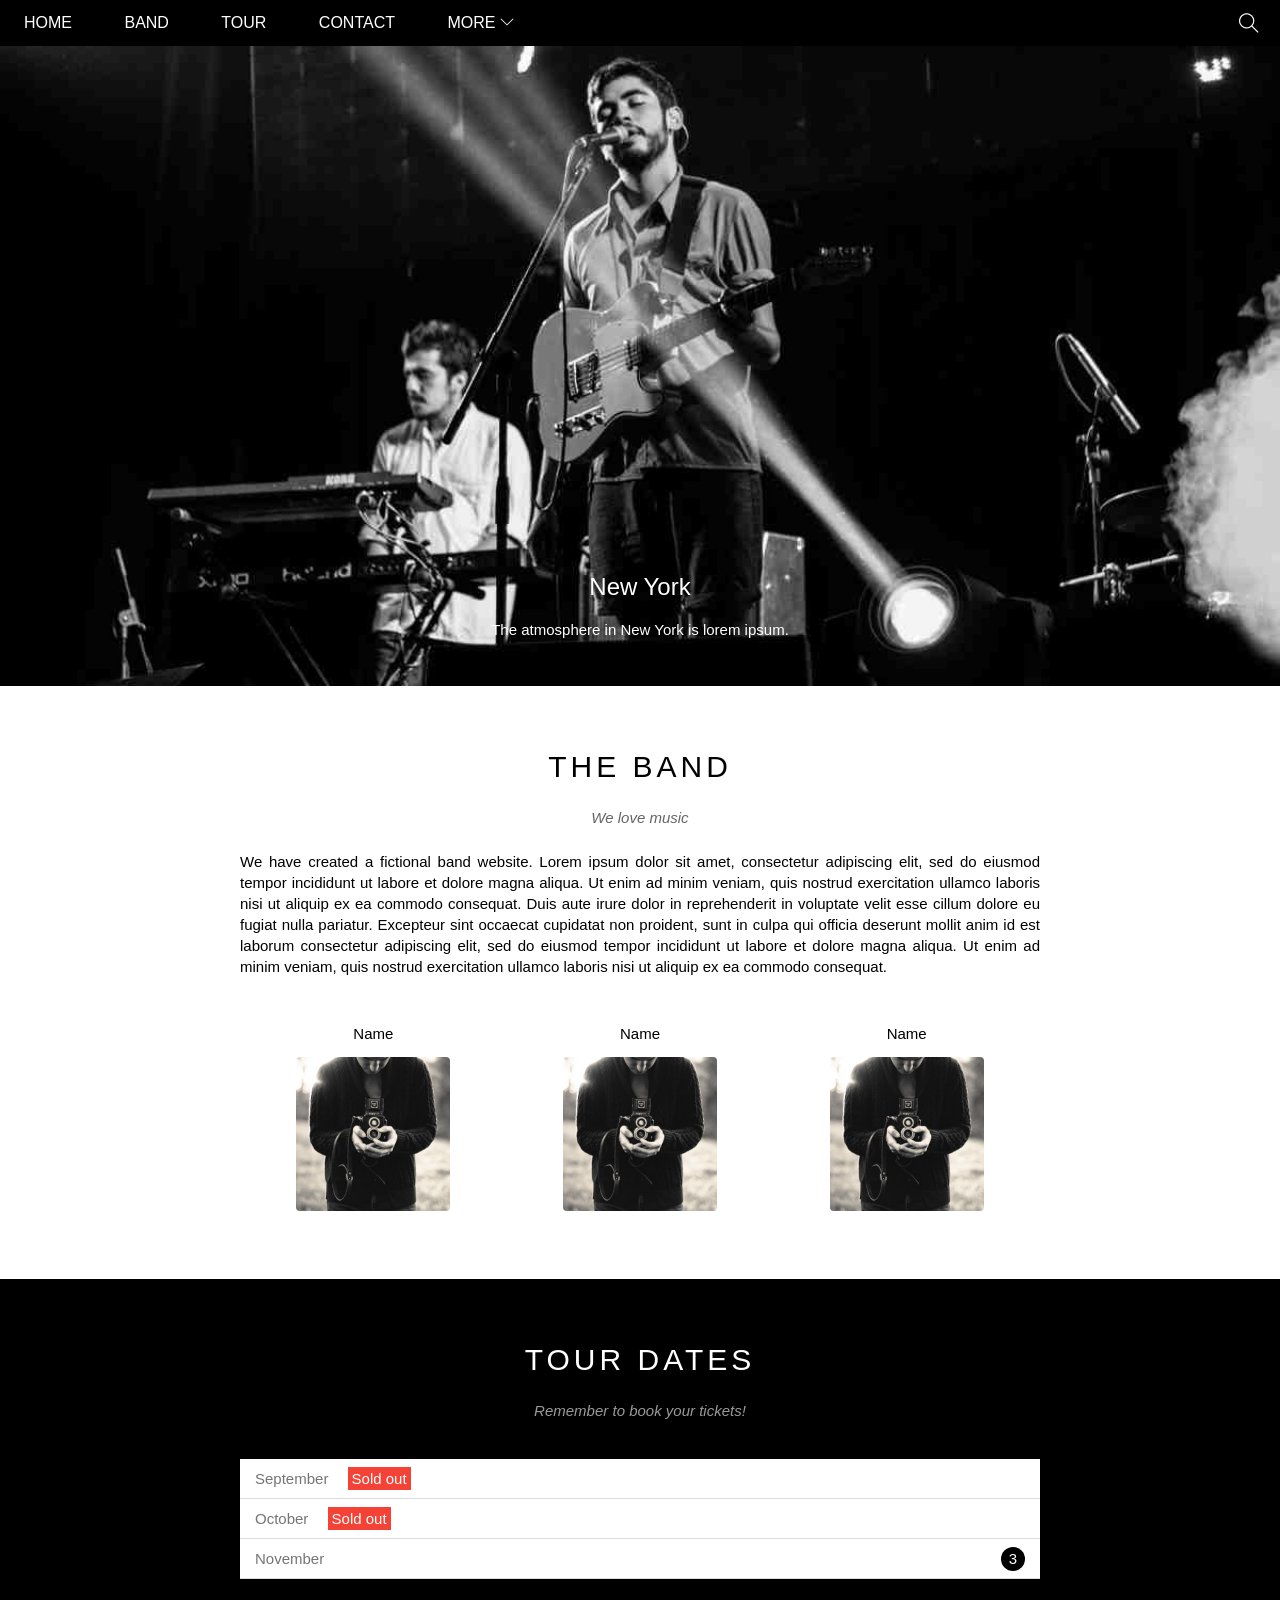
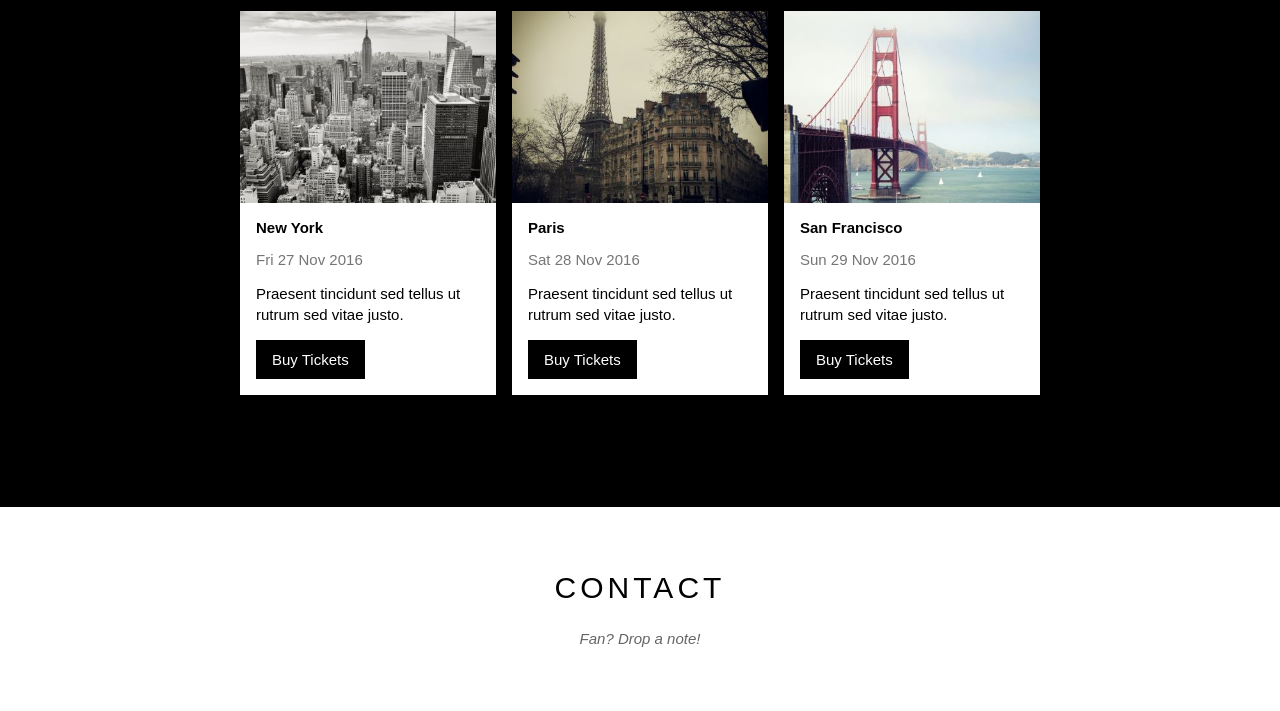
<file: W3_band/index.html>
<!DOCTYPE html>
<html lang="en">
<head>
    <meta charset="UTF-8">
    <meta http-equiv="X-UA-Compatible" content="IE=edge">
    <meta name="viewport" content="width=device-width, initial-scale=1.0">
    <title>Document</title>
    <link rel="stylesheet" href="./assets/css/style.css">
    <link rel="stylesheet" href="./assets/fonts/themify-icons/themify-icons.css">
</head>
<body>
    <div id="main">
        
        <div id="header">
            <!-- Begin : nva -->
            <ul id="nva">
                <li><a href="">Home</a></li>
                <li><a href="">Band</a></li>
                <li><a href="">Tour</a></li>
                <li><a href="">Contact</a></li>
                <li>
                    <a href="">
                        More
                        <i class="nva-arrow-down ti-angle-down"></i>
                    </a>
                    <ul class="subnva">
                        <li><a href="">Merchandise</a></li>
                        <li><a href="">Extras</a></li>
                        <li><a href="">Media</a></li>
                    </ul>
                </li>
            </ul>
            <!-- End : nva -->

            <!-- Begin : search button -->
            <div class="search-btn">
                <i class="search-icon ti-search"></i>
            </div>
            <!-- End : search button -->

        </div>

        <div id="slider">
            <div class="text-content">
                <h2 class="text-heading">New York</h2>
                <div class="text-descripton">The atmosphere in New York is lorem ipsum.</div>
            </div>
        </div>

        <div id="content">
            <!-- About-section -->
            <div class="content-section">
                <h2 class="section-heading">THE BAND</h2>
                <p class="section-sub-heading">We love music</p>
                <p class="about-text">We have created a fictional band website. Lorem ipsum dolor sit amet, consectetur adipiscing elit, sed do eiusmod tempor incididunt ut labore et dolore magna aliqua. Ut enim ad minim veniam, quis nostrud exercitation ullamco laboris nisi ut aliquip ex ea commodo consequat. Duis aute irure dolor in reprehenderit in voluptate velit esse cillum dolore eu fugiat nulla pariatur. Excepteur sint occaecat cupidatat non proident, sunt in culpa qui officia deserunt mollit anim id est laborum consectetur adipiscing elit, sed do eiusmod tempor incididunt ut labore et dolore magna aliqua. Ut enim ad minim veniam, quis nostrud exercitation ullamco laboris nisi ut aliquip ex ea commodo consequat.</p>
                <div class="members-list">
                    <div class="member-item">
                        <p class="member-name">Name</p>  
                        <img src="./assets/img/band/member1.jpg" alt="Name" class="member-img">
                    </div>
                    <div class="member-item">
                        <p class="member-name">Name</p>  
                        <img src="./assets/img/band/member1.jpg" alt="Name" class="member-img">
                    </div>
                    <div class="member-item">
                        <p class="member-name">Name</p>  
                        <img src="./assets/img/band/member1.jpg" alt="Name" class="member-img">
                    </div>
                    <div class="clear"></div>
                </div>
            </div>
             <!-- Tour-section -->
            <div class="tour-secton">
                 <div class="content-section">
                    <h2 class="section-heading text-white">TOUR DATES</h2>
                    <p class="section-sub-heading text-white">Remember to book your tickets!</p>
                    <!-- Ticket -->
                    <ul class="tichket-list">
                        <li>September <span class="sold-out">Sold out</span></li>
                        <li>October <span class="sold-out">Sold out</span></li>
                        <li>November <span class="quantity">3</span></li>
                    </ul>
                    <!-- Places -->
                    <div class="places-list">
                        <div class="place-item">
                            <img src="./assets/img/places/place1.jpg" alt="New York" class="place-img">
                            <div class="place-body">
                                <h3 class="place-heading">New York</h3>
                                <p class="place-time">Fri 27 Nov 2016</p>
                                <p class="place-desc">Praesent tincidunt sed tellus ut rutrum sed vitae justo.</p>
                                <a href="#" class="place-buy-btn">Buy Tickets</a>
                            </div>
                        </div>
                        <div class="place-item">
                            <img src="./assets/img/places/place2.jpg" alt="New York" class="place-img">
                            <div class="place-body">
                                <h3 class="place-heading">Paris</h3>
                                <p class="place-time">Sat 28 Nov 2016</p>
                                <p class="place-desc">Praesent tincidunt sed tellus ut rutrum sed vitae justo.</p>
                                <a href="#" class="place-buy-btn">Buy Tickets</a>
                            </div>
                        </div>
                        <div class="place-item">
                            <img src="./assets/img/places/place3.jpg" alt="New York" class="place-img">
                            <div class="place-body">
                                <h3 class="place-heading">San Francisco</h3>
                                <p class="place-time">Sun 29 Nov 2016</p>
                                <p class="place-desc">Praesent tincidunt sed tellus ut rutrum sed vitae justo.</p>
                                <a href="#" class="place-buy-btn">Buy Tickets</a>
                            </div>
                        </div>
                        <div class="clear"></div>
                    </div>
                </div>
             </div>
            <!-- Contact-section -->
            <div class="content-section">
                <h2 class="section-heading">CONTACT</h2>
                <p class="section-sub-heading">Fan? Drop a note!</p>
                
            </div>
        </div>

        <div id="footer">

        </div>

    </div>
</body>
</html>
</file>
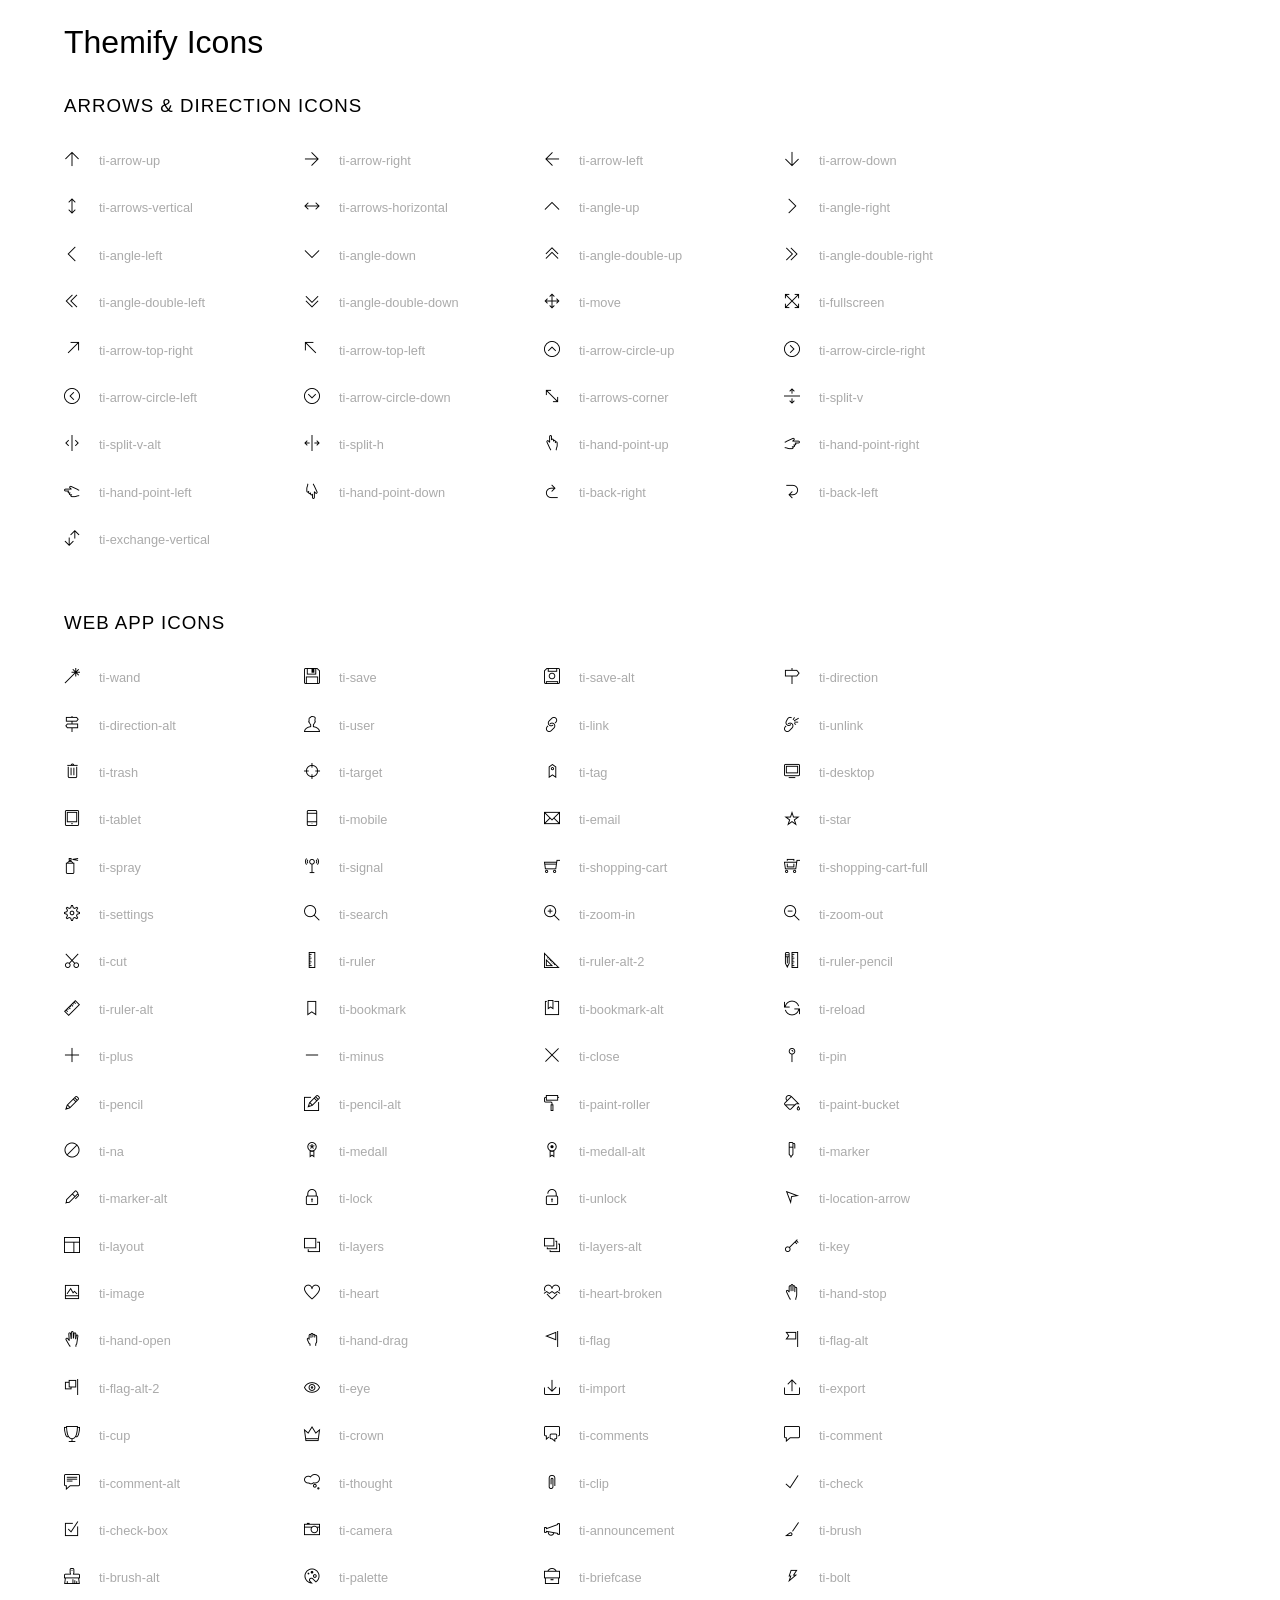
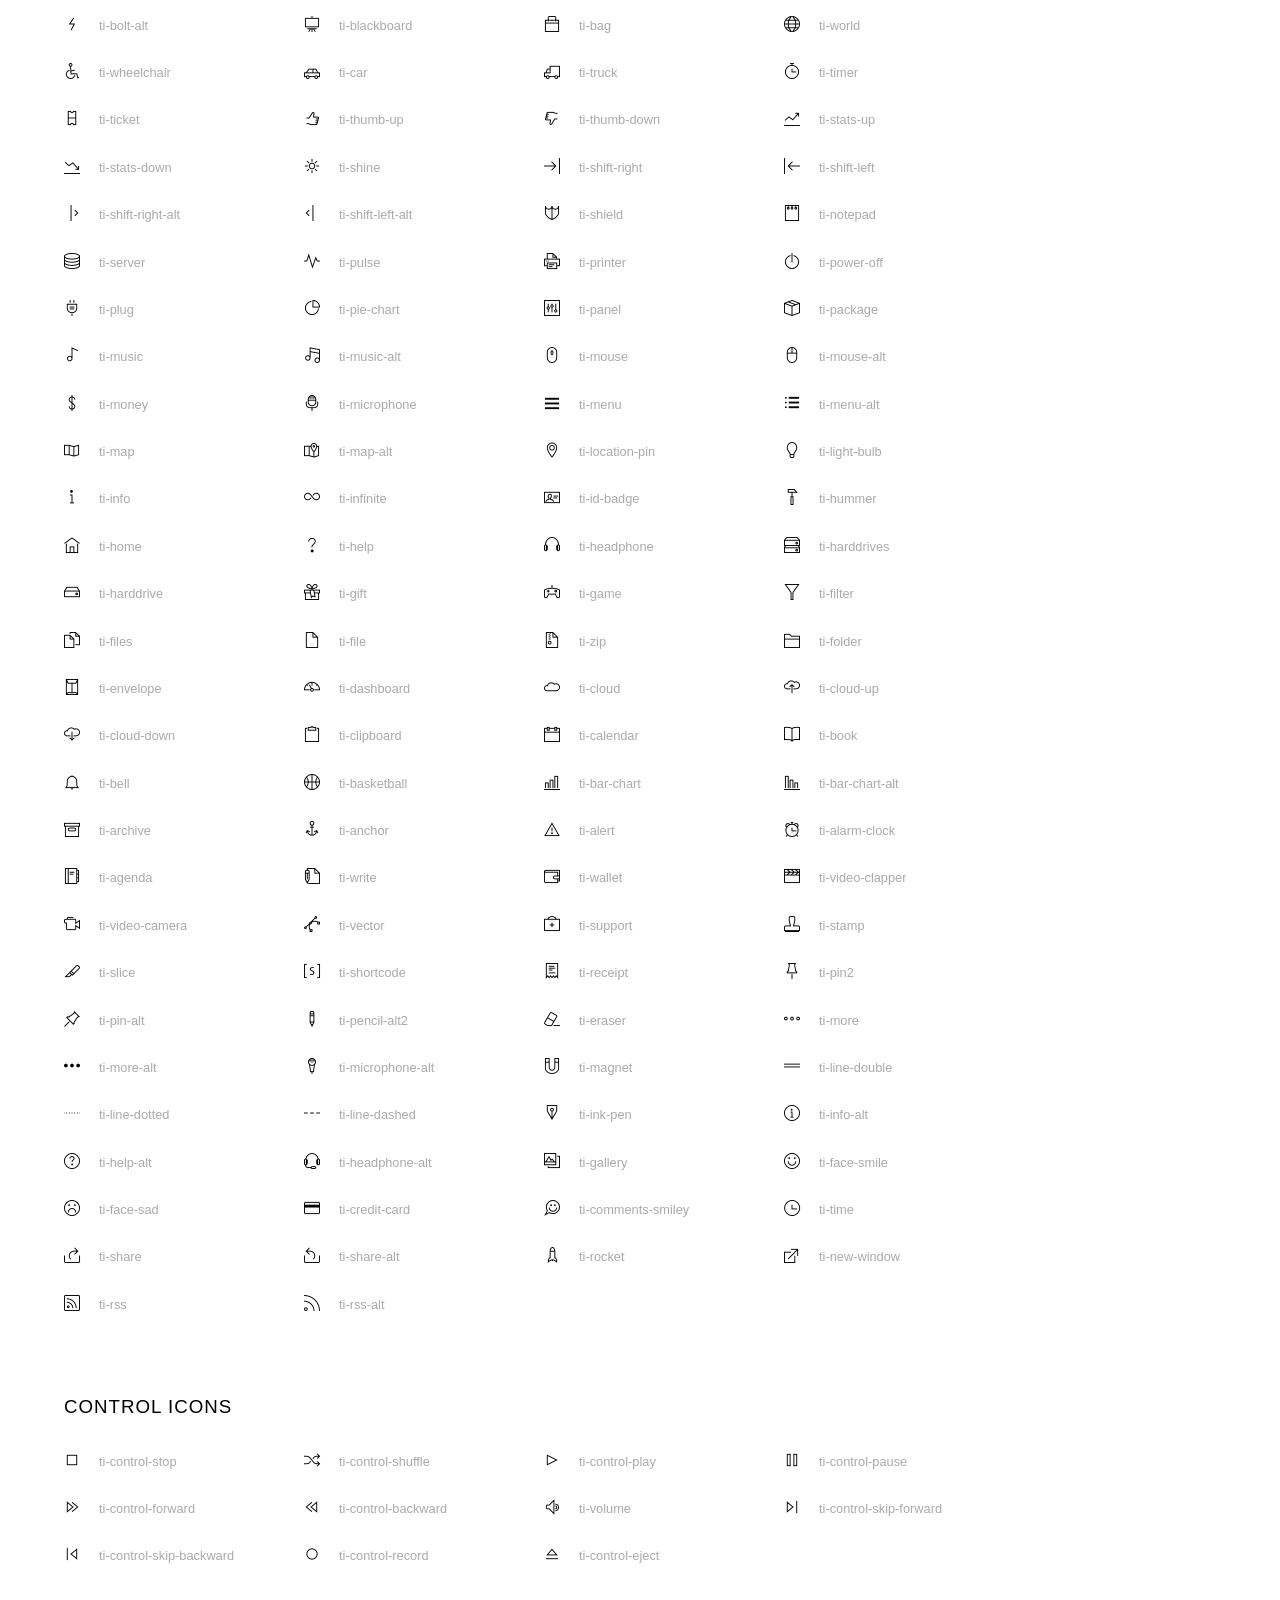
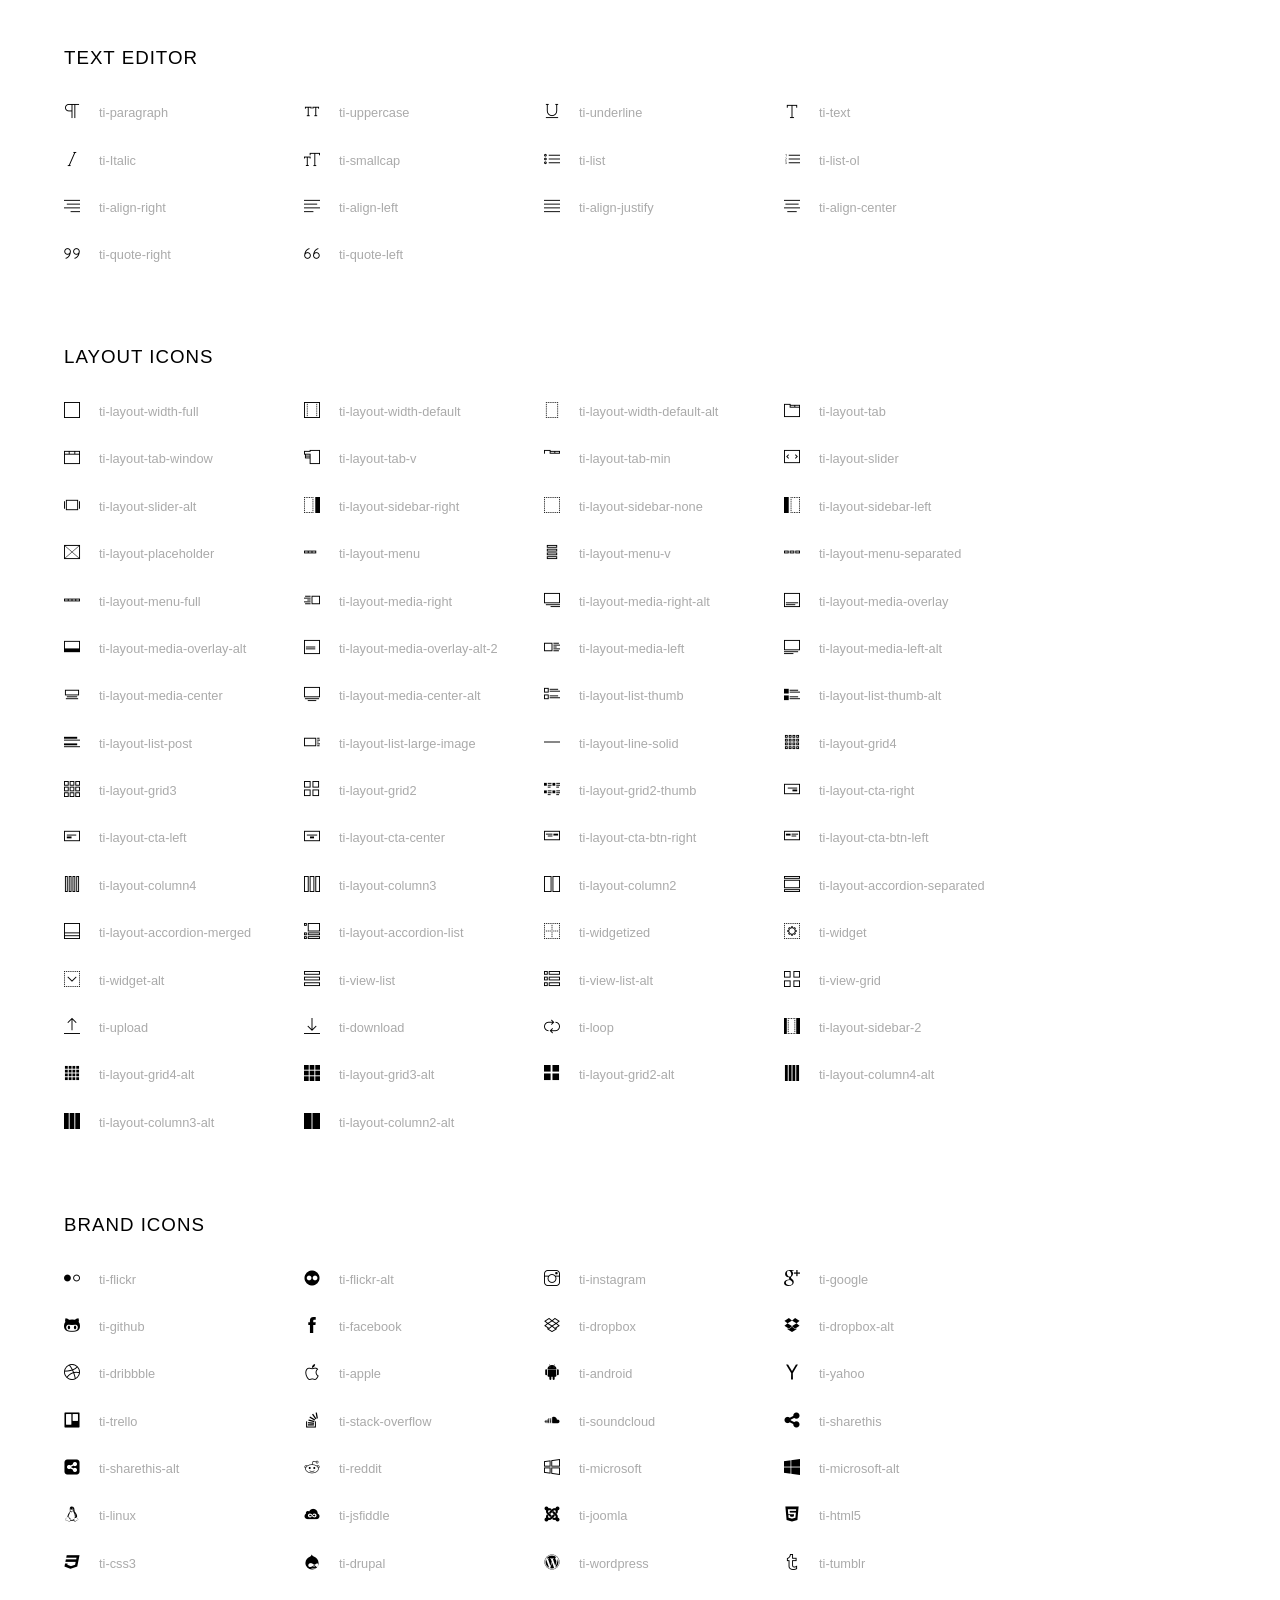
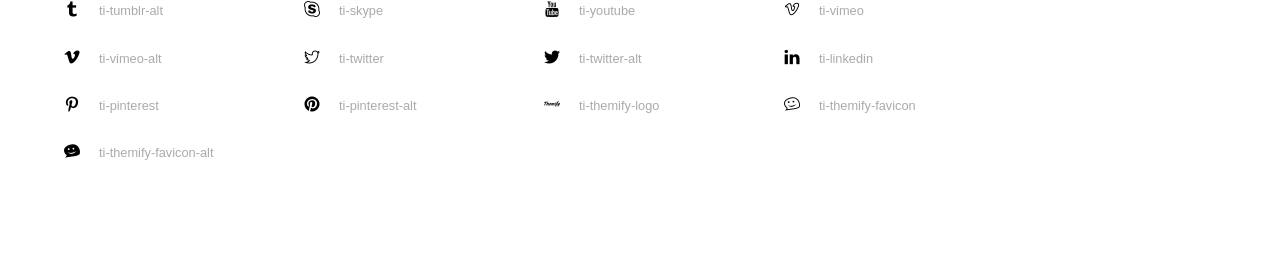
<file: W3_band/assets/fonts/themify-icons/index.html>
<!doctype html>
<html>
<head>
	<meta charset="utf-8">
	<title>Themify Icon Font</title>
	<meta name="viewport" content="width=device-width">
	<link rel="stylesheet" href="demo-files/demo.css">
	<link rel="stylesheet" href="themify-icons.css">
	<!--[if lt IE 8]><!-->
	<link rel="stylesheet" href="ie7/ie7.css">
	<!--<![endif]-->
</head>
<body>
	<h1>Themify Icons</h1>

	<div class="icon-section">

		<div class="icon-section">
			<h3>Arrows &amp; Direction Icons </h3>

			<div class="icon-container">
				<span class="ti-arrow-up"></span><span class="icon-name"> ti-arrow-up</span>
			</div>
			<div class="icon-container">
				<span class="ti-arrow-right"></span><span class="icon-name"> ti-arrow-right</span>
			</div>
			<div class="icon-container">
				<span class="ti-arrow-left"></span><span class="icon-name"> ti-arrow-left</span>
			</div>
			<div class="icon-container">
				<span class="ti-arrow-down"></span><span class="icon-name"> ti-arrow-down</span>
			</div>
			<div class="icon-container">
				<span class="ti-arrows-vertical"></span><span class="icon-name"> ti-arrows-vertical</span>
			</div>
			<div class="icon-container">
				<span class="ti-arrows-horizontal"></span><span class="icon-name"> ti-arrows-horizontal</span>
			</div>
			<div class="icon-container">
				<span class="ti-angle-up"></span><span class="icon-name"> ti-angle-up</span>
			</div>
			<div class="icon-container">
				<span class="ti-angle-right"></span><span class="icon-name"> ti-angle-right</span>
			</div>
			<div class="icon-container">
				<span class="ti-angle-left"></span><span class="icon-name"> ti-angle-left</span>
			</div>
			<div class="icon-container">
				<span class="ti-angle-down"></span><span class="icon-name"> ti-angle-down</span>
			</div>	
			<div class="icon-container">
				<span class="ti-angle-double-up"></span><span class="icon-name"> ti-angle-double-up</span>
			</div>
			<div class="icon-container">
				<span class="ti-angle-double-right"></span><span class="icon-name"> ti-angle-double-right</span>
			</div>
			<div class="icon-container">
				<span class="ti-angle-double-left"></span><span class="icon-name"> ti-angle-double-left</span>
			</div>
			<div class="icon-container">
				<span class="ti-angle-double-down"></span><span class="icon-name"> ti-angle-double-down</span>
			</div>					
			<div class="icon-container">
				<span class="ti-move"></span><span class="icon-name"> ti-move</span>
			</div>
			<div class="icon-container">
				<span class="ti-fullscreen"></span><span class="icon-name"> ti-fullscreen</span>
			</div>
			<div class="icon-container">
				<span class="ti-arrow-top-right"></span><span class="icon-name"> ti-arrow-top-right</span>
			</div>
			<div class="icon-container">
				<span class="ti-arrow-top-left"></span><span class="icon-name"> ti-arrow-top-left</span>
			</div>
			<div class="icon-container">
				<span class="ti-arrow-circle-up"></span><span class="icon-name"> ti-arrow-circle-up</span>
			</div>
			<div class="icon-container">
				<span class="ti-arrow-circle-right"></span><span class="icon-name"> ti-arrow-circle-right</span>
			</div>
			<div class="icon-container">
				<span class="ti-arrow-circle-left"></span><span class="icon-name"> ti-arrow-circle-left</span>
			</div>
			<div class="icon-container">
				<span class="ti-arrow-circle-down"></span><span class="icon-name"> ti-arrow-circle-down</span>
			</div>
			<div class="icon-container">
				<span class="ti-arrows-corner"></span><span class="icon-name"> ti-arrows-corner</span>
			</div>
			<div class="icon-container">
				<span class="ti-split-v"></span><span class="icon-name"> ti-split-v</span>
			</div>

			<div class="icon-container">
				<span class="ti-split-v-alt"></span><span class="icon-name"> ti-split-v-alt</span>
			</div>
			<div class="icon-container">
				<span class="ti-split-h"></span><span class="icon-name"> ti-split-h</span>
			</div>
			<div class="icon-container">
				<span class="ti-hand-point-up"></span><span class="icon-name"> ti-hand-point-up</span>
			</div>
			<div class="icon-container">
				<span class="ti-hand-point-right"></span><span class="icon-name"> ti-hand-point-right</span>
			</div>
			<div class="icon-container">
				<span class="ti-hand-point-left"></span><span class="icon-name"> ti-hand-point-left</span>
			</div>
			<div class="icon-container">
				<span class="ti-hand-point-down"></span><span class="icon-name"> ti-hand-point-down</span>
			</div>
			<div class="icon-container">
				<span class="ti-back-right"></span><span class="icon-name"> ti-back-right</span>
			</div>
			<div class="icon-container">
				<span class="ti-back-left"></span><span class="icon-name"> ti-back-left</span>
			</div>
			<div class="icon-container">
				<span class="ti-exchange-vertical"></span><span class="icon-name"> ti-exchange-vertical</span>
			</div>

		</div> <!-- Arrows Icons -->



		<h3>Web App Icons</h3>
		
		<div class="icon-section">

			<div class="icon-container">
				<span class="ti-wand"></span><span class="icon-name"> ti-wand</span>
			</div>
			<div class="icon-container">
				<span class="ti-save"></span><span class="icon-name"> ti-save</span>
			</div>
			<div class="icon-container">
				<span class="ti-save-alt"></span><span class="icon-name"> ti-save-alt</span>
			</div>

			<div class="icon-container">
				<span class="ti-direction"></span><span class="icon-name"> ti-direction</span>
			</div>
			<div class="icon-container">
				<span class="ti-direction-alt"></span><span class="icon-name"> ti-direction-alt</span>
			</div>
			<div class="icon-container">
				<span class="ti-user"></span><span class="icon-name"> ti-user</span>
			</div>
			<div class="icon-container">
				<span class="ti-link"></span><span class="icon-name"> ti-link</span>
			</div>
			<div class="icon-container">
				<span class="ti-unlink"></span><span class="icon-name"> ti-unlink</span>
			</div>
			<div class="icon-container">
				<span class="ti-trash"></span><span class="icon-name"> ti-trash</span>
			</div>
			<div class="icon-container">
				<span class="ti-target"></span><span class="icon-name"> ti-target</span>
			</div>
			<div class="icon-container">
				<span class="ti-tag"></span><span class="icon-name"> ti-tag</span>
			</div>
			<div class="icon-container">
				<span class="ti-desktop"></span><span class="icon-name"> ti-desktop</span>
			</div>
			<div class="icon-container">
				<span class="ti-tablet"></span><span class="icon-name"> ti-tablet</span>
			</div>
			<div class="icon-container">
				<span class="ti-mobile"></span><span class="icon-name"> ti-mobile</span>
			</div>
			<div class="icon-container">
				<span class="ti-email"></span><span class="icon-name"> ti-email</span>
			</div>	
			<div class="icon-container">
				<span class="ti-star"></span><span class="icon-name"> ti-star</span>
			</div>
			<div class="icon-container">
				<span class="ti-spray"></span><span class="icon-name"> ti-spray</span>
			</div>
			<div class="icon-container">
				<span class="ti-signal"></span><span class="icon-name"> ti-signal</span>
			</div>
			<div class="icon-container">
				<span class="ti-shopping-cart"></span><span class="icon-name"> ti-shopping-cart</span>
			</div>
			<div class="icon-container">
				<span class="ti-shopping-cart-full"></span><span class="icon-name"> ti-shopping-cart-full</span>
			</div>
			<div class="icon-container">
				<span class="ti-settings"></span><span class="icon-name"> ti-settings</span>
			</div>
			<div class="icon-container">
				<span class="ti-search"></span><span class="icon-name"> ti-search</span>
			</div>
			<div class="icon-container">
				<span class="ti-zoom-in"></span><span class="icon-name"> ti-zoom-in</span>
			</div>
			<div class="icon-container">
				<span class="ti-zoom-out"></span><span class="icon-name"> ti-zoom-out</span>
			</div>
			<div class="icon-container">
				<span class="ti-cut"></span><span class="icon-name"> ti-cut</span>
			</div>
			<div class="icon-container">
				<span class="ti-ruler"></span><span class="icon-name"> ti-ruler</span>
			</div>
			<div class="icon-container">
				<span class="ti-ruler-alt-2"></span><span class="icon-name"> ti-ruler-alt-2</span>
			</div>			
			<div class="icon-container">
				<span class="ti-ruler-pencil"></span><span class="icon-name"> ti-ruler-pencil</span>
			</div>
			<div class="icon-container">
				<span class="ti-ruler-alt"></span><span class="icon-name"> ti-ruler-alt</span>
			</div>
			<div class="icon-container">
				<span class="ti-bookmark"></span><span class="icon-name"> ti-bookmark</span>
			</div>
			<div class="icon-container">
				<span class="ti-bookmark-alt"></span><span class="icon-name"> ti-bookmark-alt</span>
			</div>
			<div class="icon-container">
				<span class="ti-reload"></span><span class="icon-name"> ti-reload</span>
			</div>
			<div class="icon-container">
				<span class="ti-plus"></span><span class="icon-name"> ti-plus</span>
			</div>
			<div class="icon-container">
				<span class="ti-minus"></span><span class="icon-name"> ti-minus</span>
			</div>
			<div class="icon-container">
				<span class="ti-close"></span><span class="icon-name"> ti-close</span>
			</div>			
			<div class="icon-container">
				<span class="ti-pin"></span><span class="icon-name"> ti-pin</span>
			</div>
			<div class="icon-container">
				<span class="ti-pencil"></span><span class="icon-name"> ti-pencil</span>
			</div>
					
		  	<div class="icon-container">
				<span class="ti-pencil-alt"></span><span class="icon-name"> ti-pencil-alt</span>
			</div>
			<div class="icon-container">
				<span class="ti-paint-roller"></span><span class="icon-name"> ti-paint-roller</span>
			</div>
			<div class="icon-container">
				<span class="ti-paint-bucket"></span><span class="icon-name"> ti-paint-bucket</span>
			</div>
			<div class="icon-container">
				<span class="ti-na"></span><span class="icon-name"> ti-na</span>
			</div>
			<div class="icon-container">
				<span class="ti-medall"></span><span class="icon-name"> ti-medall</span>
			</div>
			<div class="icon-container">
				<span class="ti-medall-alt"></span><span class="icon-name"> ti-medall-alt</span>
			</div>
			<div class="icon-container">
				<span class="ti-marker"></span><span class="icon-name"> ti-marker</span>
			</div>
			<div class="icon-container">
				<span class="ti-marker-alt"></span><span class="icon-name"> ti-marker-alt</span>
			</div>

			<div class="icon-container">
				<span class="ti-lock"></span><span class="icon-name"> ti-lock</span>
			</div>
			<div class="icon-container">
				<span class="ti-unlock"></span><span class="icon-name"> ti-unlock</span>
			</div>
			<div class="icon-container">
				<span class="ti-location-arrow"></span><span class="icon-name"> ti-location-arrow</span>
			</div>
			<div class="icon-container">
				<span class="ti-layout"></span><span class="icon-name"> ti-layout</span>
			</div>
			<div class="icon-container">
				<span class="ti-layers"></span><span class="icon-name"> ti-layers</span>
			</div>
			<div class="icon-container">
				<span class="ti-layers-alt"></span><span class="icon-name"> ti-layers-alt</span>
			</div>
			<div class="icon-container">
				<span class="ti-key"></span><span class="icon-name"> ti-key</span>
			</div>
			<div class="icon-container">
				<span class="ti-image"></span><span class="icon-name"> ti-image</span>
			</div>
			<div class="icon-container">
				<span class="ti-heart"></span><span class="icon-name"> ti-heart</span>
			</div>
			<div class="icon-container">
				<span class="ti-heart-broken"></span><span class="icon-name"> ti-heart-broken</span>
			</div>
			<div class="icon-container">
				<span class="ti-hand-stop"></span><span class="icon-name"> ti-hand-stop</span>
			</div>
			<div class="icon-container">
				<span class="ti-hand-open"></span><span class="icon-name"> ti-hand-open</span>
			</div>
			<div class="icon-container">
				<span class="ti-hand-drag"></span><span class="icon-name"> ti-hand-drag</span>
			</div>
			<div class="icon-container">
				<span class="ti-flag"></span><span class="icon-name"> ti-flag</span>
			</div>
			<div class="icon-container">
				<span class="ti-flag-alt"></span><span class="icon-name"> ti-flag-alt</span>
			</div>
			<div class="icon-container">
				<span class="ti-flag-alt-2"></span><span class="icon-name"> ti-flag-alt-2</span>
			</div>
			<div class="icon-container">
				<span class="ti-eye"></span><span class="icon-name"> ti-eye</span>
			</div>
			<div class="icon-container">
				<span class="ti-import"></span><span class="icon-name"> ti-import</span>
			</div>			
			<div class="icon-container">
				<span class="ti-export"></span><span class="icon-name"> ti-export</span>
			</div>
			<div class="icon-container">
				<span class="ti-cup"></span><span class="icon-name"> ti-cup</span>
			</div>
			<div class="icon-container">
				<span class="ti-crown"></span><span class="icon-name"> ti-crown</span>
			</div>
			<div class="icon-container">
				<span class="ti-comments"></span><span class="icon-name"> ti-comments</span>
			</div>
			<div class="icon-container">
				<span class="ti-comment"></span><span class="icon-name"> ti-comment</span>
			</div>
			<div class="icon-container">
				<span class="ti-comment-alt"></span><span class="icon-name"> ti-comment-alt</span>
			</div>
			<div class="icon-container">
				<span class="ti-thought"></span><span class="icon-name"> ti-thought</span>
			</div>			
			<div class="icon-container">
				<span class="ti-clip"></span><span class="icon-name"> ti-clip</span>
			</div>

			<div class="icon-container">
				<span class="ti-check"></span><span class="icon-name"> ti-check</span>
			</div>
			<div class="icon-container">
				<span class="ti-check-box"></span><span class="icon-name"> ti-check-box</span>
			</div>
			<div class="icon-container">
				<span class="ti-camera"></span><span class="icon-name"> ti-camera</span>
			</div>
			<div class="icon-container">
				<span class="ti-announcement"></span><span class="icon-name"> ti-announcement</span>
			</div>
			<div class="icon-container">
				<span class="ti-brush"></span><span class="icon-name"> ti-brush</span>
			</div>
			<div class="icon-container">
				<span class="ti-brush-alt"></span><span class="icon-name"> ti-brush-alt</span>
			</div>
			<div class="icon-container">
				<span class="ti-palette"></span><span class="icon-name"> ti-palette</span>
			</div>			
			<div class="icon-container">
				<span class="ti-briefcase"></span><span class="icon-name"> ti-briefcase</span>
			</div>
			<div class="icon-container">
				<span class="ti-bolt"></span><span class="icon-name"> ti-bolt</span>
			</div>
			<div class="icon-container">
				<span class="ti-bolt-alt"></span><span class="icon-name"> ti-bolt-alt</span>
			</div>
			<div class="icon-container">
				<span class="ti-blackboard"></span><span class="icon-name"> ti-blackboard</span>
			</div>
			<div class="icon-container">
				<span class="ti-bag"></span><span class="icon-name"> ti-bag</span>
			</div>
			<div class="icon-container">
				<span class="ti-world"></span><span class="icon-name"> ti-world</span>
			</div>
			<div class="icon-container">
				<span class="ti-wheelchair"></span><span class="icon-name"> ti-wheelchair</span>
			</div>
			<div class="icon-container">
				<span class="ti-car"></span><span class="icon-name"> ti-car</span>
			</div>
			<div class="icon-container">
				<span class="ti-truck"></span><span class="icon-name"> ti-truck</span>
			</div>
			<div class="icon-container">
				<span class="ti-timer"></span><span class="icon-name"> ti-timer</span>
			</div>
			<div class="icon-container">
				<span class="ti-ticket"></span><span class="icon-name"> ti-ticket</span>
			</div>
			<div class="icon-container">
				<span class="ti-thumb-up"></span><span class="icon-name"> ti-thumb-up</span>
			</div>
			<div class="icon-container">
				<span class="ti-thumb-down"></span><span class="icon-name"> ti-thumb-down</span>
			</div>

			<div class="icon-container">
				<span class="ti-stats-up"></span><span class="icon-name"> ti-stats-up</span>
			</div>
			<div class="icon-container">
				<span class="ti-stats-down"></span><span class="icon-name"> ti-stats-down</span>
			</div>
			<div class="icon-container">
				<span class="ti-shine"></span><span class="icon-name"> ti-shine</span>
			</div>
			<div class="icon-container">
				<span class="ti-shift-right"></span><span class="icon-name"> ti-shift-right</span>
			</div>
			<div class="icon-container">
				<span class="ti-shift-left"></span><span class="icon-name"> ti-shift-left</span>
			</div>

			<div class="icon-container">
				<span class="ti-shift-right-alt"></span><span class="icon-name"> ti-shift-right-alt</span>
			</div>
			<div class="icon-container">
				<span class="ti-shift-left-alt"></span><span class="icon-name"> ti-shift-left-alt</span>
			</div>
			<div class="icon-container">
				<span class="ti-shield"></span><span class="icon-name"> ti-shield</span>
			</div>
			<div class="icon-container">
				<span class="ti-notepad"></span><span class="icon-name"> ti-notepad</span>
			</div>
			<div class="icon-container">
				<span class="ti-server"></span><span class="icon-name"> ti-server</span>
			</div>

			<div class="icon-container">
				<span class="ti-pulse"></span><span class="icon-name"> ti-pulse</span>
			</div>
			<div class="icon-container">
				<span class="ti-printer"></span><span class="icon-name"> ti-printer</span>
			</div>
			<div class="icon-container">
				<span class="ti-power-off"></span><span class="icon-name"> ti-power-off</span>
			</div>
			<div class="icon-container">
				<span class="ti-plug"></span><span class="icon-name"> ti-plug</span>
			</div>
			<div class="icon-container">
				<span class="ti-pie-chart"></span><span class="icon-name"> ti-pie-chart</span>
			</div>

			<div class="icon-container">
				<span class="ti-panel"></span><span class="icon-name"> ti-panel</span>
			</div>
			<div class="icon-container">
				<span class="ti-package"></span><span class="icon-name"> ti-package</span>
			</div>
			<div class="icon-container">
				<span class="ti-music"></span><span class="icon-name"> ti-music</span>
			</div>
			<div class="icon-container">
				<span class="ti-music-alt"></span><span class="icon-name"> ti-music-alt</span>
			</div>
			<div class="icon-container">
				<span class="ti-mouse"></span><span class="icon-name"> ti-mouse</span>
			</div>
			<div class="icon-container">
				<span class="ti-mouse-alt"></span><span class="icon-name"> ti-mouse-alt</span>
			</div>
			<div class="icon-container">
				<span class="ti-money"></span><span class="icon-name"> ti-money</span>
			</div>
			<div class="icon-container">
				<span class="ti-microphone"></span><span class="icon-name"> ti-microphone</span>
			</div>
			<div class="icon-container">
				<span class="ti-menu"></span><span class="icon-name"> ti-menu</span>
			</div>
			<div class="icon-container">
				<span class="ti-menu-alt"></span><span class="icon-name"> ti-menu-alt</span>
			</div>
			<div class="icon-container">
				<span class="ti-map"></span><span class="icon-name"> ti-map</span>
			</div>
			<div class="icon-container">
				<span class="ti-map-alt"></span><span class="icon-name"> ti-map-alt</span>
			</div>

			<div class="icon-container">
				<span class="ti-location-pin"></span><span class="icon-name"> ti-location-pin</span>
			</div>

			<div class="icon-container">
				<span class="ti-light-bulb"></span><span class="icon-name"> ti-light-bulb</span>
			</div>
			<div class="icon-container">
				<span class="ti-info"></span><span class="icon-name"> ti-info</span>
			</div>
			<div class="icon-container">
				<span class="ti-infinite"></span><span class="icon-name"> ti-infinite</span>
			</div>
			<div class="icon-container">
				<span class="ti-id-badge"></span><span class="icon-name"> ti-id-badge</span>
			</div>
			<div class="icon-container">
				<span class="ti-hummer"></span><span class="icon-name"> ti-hummer</span>
			</div>
			<div class="icon-container">
				<span class="ti-home"></span><span class="icon-name"> ti-home</span>
			</div>
			<div class="icon-container">
				<span class="ti-help"></span><span class="icon-name"> ti-help</span>
			</div>
			<div class="icon-container">
				<span class="ti-headphone"></span><span class="icon-name"> ti-headphone</span>
			</div>
			<div class="icon-container">
				<span class="ti-harddrives"></span><span class="icon-name"> ti-harddrives</span>
			</div>
			<div class="icon-container">
				<span class="ti-harddrive"></span><span class="icon-name"> ti-harddrive</span>
			</div>
			<div class="icon-container">
				<span class="ti-gift"></span><span class="icon-name"> ti-gift</span>
			</div>
			<div class="icon-container">
				<span class="ti-game"></span><span class="icon-name"> ti-game</span>
			</div>
			<div class="icon-container">
				<span class="ti-filter"></span><span class="icon-name"> ti-filter</span>
			</div>
			<div class="icon-container">
				<span class="ti-files"></span><span class="icon-name"> ti-files</span>
			</div>
			<div class="icon-container">
				<span class="ti-file"></span><span class="icon-name"> ti-file</span>
			</div>
			<div class="icon-container">
				<span class="ti-zip"></span><span class="icon-name"> ti-zip</span>
			</div>
			<div class="icon-container">
				<span class="ti-folder"></span><span class="icon-name"> ti-folder</span>
			</div>			
			<div class="icon-container">
				<span class="ti-envelope"></span><span class="icon-name"> ti-envelope</span>
			</div>


			<div class="icon-container">
				<span class="ti-dashboard"></span><span class="icon-name"> ti-dashboard</span>
			</div>
			<div class="icon-container">
				<span class="ti-cloud"></span><span class="icon-name"> ti-cloud</span>
			</div>
			<div class="icon-container">
				<span class="ti-cloud-up"></span><span class="icon-name"> ti-cloud-up</span>
			</div>
			<div class="icon-container">
				<span class="ti-cloud-down"></span><span class="icon-name"> ti-cloud-down</span>
			</div>
			<div class="icon-container">
				<span class="ti-clipboard"></span><span class="icon-name"> ti-clipboard</span>
			</div>
			<div class="icon-container">
				<span class="ti-calendar"></span><span class="icon-name"> ti-calendar</span>
			</div>
			<div class="icon-container">
				<span class="ti-book"></span><span class="icon-name"> ti-book</span>
			</div>
			<div class="icon-container">
				<span class="ti-bell"></span><span class="icon-name"> ti-bell</span>
			</div>
			<div class="icon-container">
				<span class="ti-basketball"></span><span class="icon-name"> ti-basketball</span>
			</div>
			<div class="icon-container">
				<span class="ti-bar-chart"></span><span class="icon-name"> ti-bar-chart</span>
			</div>
			<div class="icon-container">
				<span class="ti-bar-chart-alt"></span><span class="icon-name"> ti-bar-chart-alt</span>
			</div>


			<div class="icon-container">
				<span class="ti-archive"></span><span class="icon-name"> ti-archive</span>
			</div>
			<div class="icon-container">
				<span class="ti-anchor"></span><span class="icon-name"> ti-anchor</span>
			</div>

			<div class="icon-container">
				<span class="ti-alert"></span><span class="icon-name"> ti-alert</span>
			</div>
			<div class="icon-container">
				<span class="ti-alarm-clock"></span><span class="icon-name"> ti-alarm-clock</span>
			</div>
			<div class="icon-container">
				<span class="ti-agenda"></span><span class="icon-name"> ti-agenda</span>
			</div>
			<div class="icon-container">
				<span class="ti-write"></span><span class="icon-name"> ti-write</span>
			</div>

			<div class="icon-container">
				<span class="ti-wallet"></span><span class="icon-name"> ti-wallet</span>
			</div>
			<div class="icon-container">
				<span class="ti-video-clapper"></span><span class="icon-name"> ti-video-clapper</span>
			</div>
			<div class="icon-container">
				<span class="ti-video-camera"></span><span class="icon-name"> ti-video-camera</span>
			</div>
			<div class="icon-container">
				<span class="ti-vector"></span><span class="icon-name"> ti-vector</span>
			</div>

			<div class="icon-container">
				<span class="ti-support"></span><span class="icon-name"> ti-support</span>
			</div>
			<div class="icon-container">
				<span class="ti-stamp"></span><span class="icon-name"> ti-stamp</span>
			</div>
			<div class="icon-container">
				<span class="ti-slice"></span><span class="icon-name"> ti-slice</span>
			</div>
			<div class="icon-container">
				<span class="ti-shortcode"></span><span class="icon-name"> ti-shortcode</span>
			</div>
			<div class="icon-container">
				<span class="ti-receipt"></span><span class="icon-name"> ti-receipt</span>
			</div>
			<div class="icon-container">
				<span class="ti-pin2"></span><span class="icon-name"> ti-pin2</span>
			</div>
			<div class="icon-container">
				<span class="ti-pin-alt"></span><span class="icon-name"> ti-pin-alt</span>
			</div>
			<div class="icon-container">
				<span class="ti-pencil-alt2"></span><span class="icon-name"> ti-pencil-alt2</span>
			</div>
			<div class="icon-container">
				<span class="ti-eraser"></span><span class="icon-name"> ti-eraser</span>
			</div>			
			<div class="icon-container">
				<span class="ti-more"></span><span class="icon-name"> ti-more</span>
			</div>
			<div class="icon-container">
				<span class="ti-more-alt"></span><span class="icon-name"> ti-more-alt</span>
			</div>
			<div class="icon-container">
				<span class="ti-microphone-alt"></span><span class="icon-name"> ti-microphone-alt</span>
			</div>
			<div class="icon-container">
				<span class="ti-magnet"></span><span class="icon-name"> ti-magnet</span>
			</div>
			<div class="icon-container">
				<span class="ti-line-double"></span><span class="icon-name"> ti-line-double</span>
			</div>
			<div class="icon-container">
				<span class="ti-line-dotted"></span><span class="icon-name"> ti-line-dotted</span>
			</div>
			<div class="icon-container">
				<span class="ti-line-dashed"></span><span class="icon-name"> ti-line-dashed</span>
			</div>

			<div class="icon-container">
				<span class="ti-ink-pen"></span><span class="icon-name"> ti-ink-pen</span>
			</div>
			<div class="icon-container">
				<span class="ti-info-alt"></span><span class="icon-name"> ti-info-alt</span>
			</div>
			<div class="icon-container">
				<span class="ti-help-alt"></span><span class="icon-name"> ti-help-alt</span>
			</div>
			<div class="icon-container">
				<span class="ti-headphone-alt"></span><span class="icon-name"> ti-headphone-alt</span>
			</div>

			<div class="icon-container">
				<span class="ti-gallery"></span><span class="icon-name"> ti-gallery</span>
			</div>
			<div class="icon-container">
				<span class="ti-face-smile"></span><span class="icon-name"> ti-face-smile</span>
			</div>
			<div class="icon-container">
				<span class="ti-face-sad"></span><span class="icon-name"> ti-face-sad</span>
			</div>
			<div class="icon-container">
				<span class="ti-credit-card"></span><span class="icon-name"> ti-credit-card</span>
			</div>
			<div class="icon-container">
				<span class="ti-comments-smiley"></span><span class="icon-name"> ti-comments-smiley</span>
			</div>
			<div class="icon-container">
				<span class="ti-time"></span><span class="icon-name"> ti-time</span>
			</div>
			<div class="icon-container">
				<span class="ti-share"></span><span class="icon-name"> ti-share</span>
			</div>
			<div class="icon-container">
				<span class="ti-share-alt"></span><span class="icon-name"> ti-share-alt</span>
			</div>
			<div class="icon-container">
				<span class="ti-rocket"></span><span class="icon-name"> ti-rocket</span>
			</div>

			<div class="icon-container">
				<span class="ti-new-window"></span><span class="icon-name"> ti-new-window</span>
			</div>

			<div class="icon-container">
				<span class="ti-rss"></span><span class="icon-name"> ti-rss</span>
			</div>

			<div class="icon-container">
				<span class="ti-rss-alt"></span><span class="icon-name"> ti-rss-alt</span>
			</div>
			
		</div><!-- Web App Icons -->


		<div class="icon-section">
			<h3>Control Icons</h3>
			<div class="icon-container">
				<span class="ti-control-stop"></span><span class="icon-name"> ti-control-stop</span>
			</div>
			<div class="icon-container">
				<span class="ti-control-shuffle"></span><span class="icon-name"> ti-control-shuffle</span>
			</div>
			<div class="icon-container">
				<span class="ti-control-play"></span><span class="icon-name"> ti-control-play</span>
			</div>
			<div class="icon-container">
				<span class="ti-control-pause"></span><span class="icon-name"> ti-control-pause</span>
			</div>
			<div class="icon-container">
				<span class="ti-control-forward"></span><span class="icon-name"> ti-control-forward</span>
			</div>
			<div class="icon-container">
				<span class="ti-control-backward"></span><span class="icon-name"> ti-control-backward</span>
			</div>	
			<div class="icon-container">
				<span class="ti-volume"></span><span class="icon-name"> ti-volume</span>
			</div>
			<div class="icon-container">
				<span class="ti-control-skip-forward"></span><span class="icon-name"> ti-control-skip-forward</span>
			</div>
			<div class="icon-container">
				<span class="ti-control-skip-backward"></span><span class="icon-name"> ti-control-skip-backward</span>
			</div>
			<div class="icon-container">
				<span class="ti-control-record"></span><span class="icon-name"> ti-control-record</span>
			</div>
			<div class="icon-container">
				<span class="ti-control-eject"></span><span class="icon-name"> ti-control-eject</span>
			</div>			
		</div> <!-- Control Icons -->


		<div class="icon-section">
			<h3>Text Editor</h3>

			<div class="icon-container">
				<span class="ti-paragraph"></span><span class="icon-name"> ti-paragraph</span>
			</div>
			<div class="icon-container">
				<span class="ti-uppercase"></span><span class="icon-name"> ti-uppercase</span>
			</div>

			<div class="icon-container">
				<span class="ti-underline"></span><span class="icon-name"> ti-underline</span>
			</div>
			<div class="icon-container">
				<span class="ti-text"></span><span class="icon-name"> ti-text</span>
			</div>
			<div class="icon-container">
				<span class="ti-Italic"></span><span class="icon-name"> ti-Italic</span>
			</div>
			<div class="icon-container">
				<span class="ti-smallcap"></span><span class="icon-name"> ti-smallcap</span>
			</div>
			<div class="icon-container">
				<span class="ti-list"></span><span class="icon-name"> ti-list</span>
			</div>
			<div class="icon-container">
				<span class="ti-list-ol"></span><span class="icon-name"> ti-list-ol</span>
			</div>
			<div class="icon-container">
				<span class="ti-align-right"></span><span class="icon-name"> ti-align-right</span>
			</div>
			<div class="icon-container">
				<span class="ti-align-left"></span><span class="icon-name"> ti-align-left</span>
			</div>
			<div class="icon-container">
				<span class="ti-align-justify"></span><span class="icon-name"> ti-align-justify</span>
			</div>
			<div class="icon-container">
				<span class="ti-align-center"></span><span class="icon-name"> ti-align-center</span>
			</div>
			<div class="icon-container">
				<span class="ti-quote-right"></span><span class="icon-name"> ti-quote-right</span>
			</div>
			<div class="icon-container">
				<span class="ti-quote-left"></span><span class="icon-name"> ti-quote-left</span>
			</div>

		</div> <!-- Text Editor -->



		<div class="icon-section">
			<h3>Layout Icons</h3>
			<div class="icon-container">
				<span class="ti-layout-width-full"></span><span class="icon-name"> ti-layout-width-full</span>
			</div>
			<div class="icon-container">
				<span class="ti-layout-width-default"></span><span class="icon-name"> ti-layout-width-default</span>
			</div>
			<div class="icon-container">
				<span class="ti-layout-width-default-alt"></span><span class="icon-name"> ti-layout-width-default-alt</span>
			</div>
			<div class="icon-container">
				<span class="ti-layout-tab"></span><span class="icon-name"> ti-layout-tab</span>
			</div>
			<div class="icon-container">
				<span class="ti-layout-tab-window"></span><span class="icon-name"> ti-layout-tab-window</span>
			</div>
			<div class="icon-container">
				<span class="ti-layout-tab-v"></span><span class="icon-name"> ti-layout-tab-v</span>
			</div>
			<div class="icon-container">
				<span class="ti-layout-tab-min"></span><span class="icon-name"> ti-layout-tab-min</span>
			</div>
			<div class="icon-container">
				<span class="ti-layout-slider"></span><span class="icon-name"> ti-layout-slider</span>
			</div>
			<div class="icon-container">
				<span class="ti-layout-slider-alt"></span><span class="icon-name"> ti-layout-slider-alt</span>
			</div>
			<div class="icon-container">
				<span class="ti-layout-sidebar-right"></span><span class="icon-name"> ti-layout-sidebar-right</span>
			</div>
			<div class="icon-container">
				<span class="ti-layout-sidebar-none"></span><span class="icon-name"> ti-layout-sidebar-none</span>
			</div>
			<div class="icon-container">
				<span class="ti-layout-sidebar-left"></span><span class="icon-name"> ti-layout-sidebar-left</span>
			</div>
			<div class="icon-container">
				<span class="ti-layout-placeholder"></span><span class="icon-name"> ti-layout-placeholder</span>
			</div>
			<div class="icon-container">
				<span class="ti-layout-menu"></span><span class="icon-name"> ti-layout-menu</span>
			</div>
			<div class="icon-container">
				<span class="ti-layout-menu-v"></span><span class="icon-name"> ti-layout-menu-v</span>
			</div>
			<div class="icon-container">
				<span class="ti-layout-menu-separated"></span><span class="icon-name"> ti-layout-menu-separated</span>
			</div>
			<div class="icon-container">
				<span class="ti-layout-menu-full"></span><span class="icon-name"> ti-layout-menu-full</span>
			</div>
			<div class="icon-container">
				<span class="ti-layout-media-right"></span><span class="icon-name"> ti-layout-media-right</span>
			</div>
			<div class="icon-container">
				<span class="ti-layout-media-right-alt"></span><span class="icon-name"> ti-layout-media-right-alt</span>
			</div>
			<div class="icon-container">
				<span class="ti-layout-media-overlay"></span><span class="icon-name"> ti-layout-media-overlay</span>
			</div>
			<div class="icon-container">
				<span class="ti-layout-media-overlay-alt"></span><span class="icon-name"> ti-layout-media-overlay-alt</span>
			</div>
			<div class="icon-container">
				<span class="ti-layout-media-overlay-alt-2"></span><span class="icon-name"> ti-layout-media-overlay-alt-2</span>
			</div>
			<div class="icon-container">
				<span class="ti-layout-media-left"></span><span class="icon-name"> ti-layout-media-left</span>
			</div>
			<div class="icon-container">
				<span class="ti-layout-media-left-alt"></span><span class="icon-name"> ti-layout-media-left-alt</span>
			</div>
			<div class="icon-container">
				<span class="ti-layout-media-center"></span><span class="icon-name"> ti-layout-media-center</span>
			</div>
			<div class="icon-container">
				<span class="ti-layout-media-center-alt"></span><span class="icon-name"> ti-layout-media-center-alt</span>
			</div>
			<div class="icon-container">
				<span class="ti-layout-list-thumb"></span><span class="icon-name"> ti-layout-list-thumb</span>
			</div>
			<div class="icon-container">
				<span class="ti-layout-list-thumb-alt"></span><span class="icon-name"> ti-layout-list-thumb-alt</span>
			</div>
			<div class="icon-container">
				<span class="ti-layout-list-post"></span><span class="icon-name"> ti-layout-list-post</span>
			</div>
			<div class="icon-container">
				<span class="ti-layout-list-large-image"></span><span class="icon-name"> ti-layout-list-large-image</span>
			</div>
			<div class="icon-container">
				<span class="ti-layout-line-solid"></span><span class="icon-name"> ti-layout-line-solid</span>
			</div>
			<div class="icon-container">
				<span class="ti-layout-grid4"></span><span class="icon-name"> ti-layout-grid4</span>
			</div>
			<div class="icon-container">
				<span class="ti-layout-grid3"></span><span class="icon-name"> ti-layout-grid3</span>
			</div>
			<div class="icon-container">
				<span class="ti-layout-grid2"></span><span class="icon-name"> ti-layout-grid2</span>
			</div>
			<div class="icon-container">
				<span class="ti-layout-grid2-thumb"></span><span class="icon-name"> ti-layout-grid2-thumb</span>
			</div>
			<div class="icon-container">
				<span class="ti-layout-cta-right"></span><span class="icon-name"> ti-layout-cta-right</span>
			</div>
			<div class="icon-container">
				<span class="ti-layout-cta-left"></span><span class="icon-name"> ti-layout-cta-left</span>
			</div>
			<div class="icon-container">
				<span class="ti-layout-cta-center"></span><span class="icon-name"> ti-layout-cta-center</span>
			</div>
			<div class="icon-container">
				<span class="ti-layout-cta-btn-right"></span><span class="icon-name"> ti-layout-cta-btn-right</span>
			</div>
			<div class="icon-container">
				<span class="ti-layout-cta-btn-left"></span><span class="icon-name"> ti-layout-cta-btn-left</span>
			</div>
			<div class="icon-container">
				<span class="ti-layout-column4"></span><span class="icon-name"> ti-layout-column4</span>
			</div>
			<div class="icon-container">
				<span class="ti-layout-column3"></span><span class="icon-name"> ti-layout-column3</span>
			</div>
			<div class="icon-container">
				<span class="ti-layout-column2"></span><span class="icon-name"> ti-layout-column2</span>
			</div>
			<div class="icon-container">
				<span class="ti-layout-accordion-separated"></span><span class="icon-name"> ti-layout-accordion-separated</span>
			</div>
			<div class="icon-container">
				<span class="ti-layout-accordion-merged"></span><span class="icon-name"> ti-layout-accordion-merged</span>
			</div>
			<div class="icon-container">
				<span class="ti-layout-accordion-list"></span><span class="icon-name"> ti-layout-accordion-list</span>
			</div>
			<div class="icon-container">
				<span class="ti-widgetized"></span><span class="icon-name"> ti-widgetized</span>
			</div>
			<div class="icon-container">
				<span class="ti-widget"></span><span class="icon-name"> ti-widget</span>
			</div>
			<div class="icon-container">
				<span class="ti-widget-alt"></span><span class="icon-name"> ti-widget-alt</span>
			</div>
			<div class="icon-container">
				<span class="ti-view-list"></span><span class="icon-name"> ti-view-list</span>
			</div>
			<div class="icon-container">
				<span class="ti-view-list-alt"></span><span class="icon-name"> ti-view-list-alt</span>
			</div>
			<div class="icon-container">
				<span class="ti-view-grid"></span><span class="icon-name"> ti-view-grid</span>
			</div>
			<div class="icon-container">
				<span class="ti-upload"></span><span class="icon-name"> ti-upload</span>
			</div>
			<div class="icon-container">
				<span class="ti-download"></span><span class="icon-name"> ti-download</span>
			</div>	
			<div class="icon-container">
				<span class="ti-loop"></span><span class="icon-name"> ti-loop</span>
			</div>
			<div class="icon-container">
				<span class="ti-layout-sidebar-2"></span><span class="icon-name"> ti-layout-sidebar-2</span>
			</div>
			<div class="icon-container">
				<span class="ti-layout-grid4-alt"></span><span class="icon-name"> ti-layout-grid4-alt</span>
			</div>
			<div class="icon-container">
				<span class="ti-layout-grid3-alt"></span><span class="icon-name"> ti-layout-grid3-alt</span>
			</div>
			<div class="icon-container">
				<span class="ti-layout-grid2-alt"></span><span class="icon-name"> ti-layout-grid2-alt</span>
			</div>
			<div class="icon-container">
				<span class="ti-layout-column4-alt"></span><span class="icon-name"> ti-layout-column4-alt</span>
			</div>
			<div class="icon-container">
				<span class="ti-layout-column3-alt"></span><span class="icon-name"> ti-layout-column3-alt</span>
			</div>
			<div class="icon-container">
				<span class="ti-layout-column2-alt"></span><span class="icon-name"> ti-layout-column2-alt</span>
			</div>		


		</div> <!-- Layout Icons -->


		<div class="icon-section">
			<h3>Brand Icons</h3>

			<div class="icon-container">
				<span class="ti-flickr"></span><span class="icon-name"> ti-flickr</span>
			</div>
			<div class="icon-container">
				<span class="ti-flickr-alt"></span><span class="icon-name"> ti-flickr-alt</span>
			</div>			
			<div class="icon-container">
				<span class="ti-instagram"></span><span class="icon-name"> ti-instagram</span>
			</div>
			<div class="icon-container">
				<span class="ti-google"></span><span class="icon-name"> ti-google</span>
			</div>
			<div class="icon-container">
				<span class="ti-github"></span><span class="icon-name"> ti-github</span>
			</div>

			<div class="icon-container">
				<span class="ti-facebook"></span><span class="icon-name"> ti-facebook</span>
			</div>
			<div class="icon-container">
				<span class="ti-dropbox"></span><span class="icon-name"> ti-dropbox</span>
			</div>
			<div class="icon-container">
				<span class="ti-dropbox-alt"></span><span class="icon-name"> ti-dropbox-alt</span>
			</div>
			<div class="icon-container">
				<span class="ti-dribbble"></span><span class="icon-name"> ti-dribbble</span>
			</div>
			<div class="icon-container">
				<span class="ti-apple"></span><span class="icon-name"> ti-apple</span>
			</div>
			<div class="icon-container">
				<span class="ti-android"></span><span class="icon-name"> ti-android</span>
			</div>
			<div class="icon-container">
				<span class="ti-yahoo"></span><span class="icon-name"> ti-yahoo</span>
			</div>
			<div class="icon-container">
				<span class="ti-trello"></span><span class="icon-name"> ti-trello</span>
			</div>
			<div class="icon-container">
				<span class="ti-stack-overflow"></span><span class="icon-name"> ti-stack-overflow</span>
			</div>
			<div class="icon-container">
				<span class="ti-soundcloud"></span><span class="icon-name"> ti-soundcloud</span>
			</div>
			<div class="icon-container">
				<span class="ti-sharethis"></span><span class="icon-name"> ti-sharethis</span>
			</div>
			<div class="icon-container">
				<span class="ti-sharethis-alt"></span><span class="icon-name"> ti-sharethis-alt</span>
			</div>
			<div class="icon-container">
				<span class="ti-reddit"></span><span class="icon-name"> ti-reddit</span>
			</div>

			<div class="icon-container">
				<span class="ti-microsoft"></span><span class="icon-name"> ti-microsoft</span>
			</div>
			<div class="icon-container">
				<span class="ti-microsoft-alt"></span><span class="icon-name"> ti-microsoft-alt</span>
			</div>
			<div class="icon-container">
				<span class="ti-linux"></span><span class="icon-name"> ti-linux</span>
			</div>
			<div class="icon-container">
				<span class="ti-jsfiddle"></span><span class="icon-name"> ti-jsfiddle</span>
			</div>
			<div class="icon-container">
				<span class="ti-joomla"></span><span class="icon-name"> ti-joomla</span>
			</div>
			<div class="icon-container">
				<span class="ti-html5"></span><span class="icon-name"> ti-html5</span>
			</div>
			<div class="icon-container">
				<span class="ti-css3"></span><span class="icon-name"> ti-css3</span>
			</div>	
			<div class="icon-container">
				<span class="ti-drupal"></span><span class="icon-name"> ti-drupal</span>
			</div>
			<div class="icon-container">
				<span class="ti-wordpress"></span><span class="icon-name"> ti-wordpress</span>
			</div>		
			<div class="icon-container">
				<span class="ti-tumblr"></span><span class="icon-name"> ti-tumblr</span>
			</div>
			<div class="icon-container">
				<span class="ti-tumblr-alt"></span><span class="icon-name"> ti-tumblr-alt</span>
			</div>
			<div class="icon-container">
				<span class="ti-skype"></span><span class="icon-name"> ti-skype</span>
			</div>
			<div class="icon-container">
				<span class="ti-youtube"></span><span class="icon-name"> ti-youtube</span>
			</div>
			<div class="icon-container">
				<span class="ti-vimeo"></span><span class="icon-name"> ti-vimeo</span>
			</div>
			<div class="icon-container">
				<span class="ti-vimeo-alt"></span><span class="icon-name"> ti-vimeo-alt</span>
			</div>			
			<div class="icon-container">
				<span class="ti-twitter"></span><span class="icon-name"> ti-twitter</span>
			</div>
			<div class="icon-container">
				<span class="ti-twitter-alt"></span><span class="icon-name"> ti-twitter-alt</span>
			</div>
			<div class="icon-container">
				<span class="ti-linkedin"></span><span class="icon-name"> ti-linkedin</span>
			</div>
			<div class="icon-container">
				<span class="ti-pinterest"></span><span class="icon-name"> ti-pinterest</span>
			</div>

			<div class="icon-container">
				<span class="ti-pinterest-alt"></span><span class="icon-name"> ti-pinterest-alt</span>
			</div>
			<div class="icon-container">
				<span class="ti-themify-logo"></span><span class="icon-name"> ti-themify-logo</span>
			</div>
			<div class="icon-container">
				<span class="ti-themify-favicon"></span><span class="icon-name"> ti-themify-favicon</span>
			</div>
			<div class="icon-container">
				<span class="ti-themify-favicon-alt"></span><span class="icon-name"> ti-themify-favicon-alt</span>
			</div>

		</div> <!-- brand Icons -->

	</div>

</body>
</html>
</file>
<file: W3_band/assets/css/style.css>
/* Reset CSS */
*   {
padding: 0;
margin: 0;
box-sizing: border-box;
}


html {
    font-family: Arial, Helvetica, sans-serif;
}

/* 
1. làm từ ngoài vào trong
2. từ trên xuống dưới
3. tổng quan đến chi tiết
 */

/* 
1. vị Trí
2. kích thước
3. màu sắc
4. kiểu dáng

 */


 .clear {
    clear: both;
}

.text-white {
    color: #fff !important;
}

#main {

}

#header {
    position: fixed;
    top: 0;
    left: 0;
    right: 0;
    height: 46px;
    background-color: #000;
    z-index: 1;
}

#nva {
    display: inline-block;
}

#nva, .subnva {
    list-style-type: none;
}

#nva > li {
    display: inline-block;
}

#nva li {
    
    position: relative;
}

#nva li:hover .subnva {
    display: block;
}

#nva > li:hover > a {
    color: #000;
    background-color: #ccc;
    
}

#nva .subnva {
    display: none;
    min-width: 160px;
    position: absolute;
    background-color: #fff;
    box-shadow: 0 0 20px rgba(0, 0, 0, 0.5);
}

#nva .subnva li:hover {
    color: #000;
    background-color: #ccc;
}

#nva .subnva a {
    color: #000;
    padding: 0 12px;
    line-height: 38px;
}

#nva > li > a {
    color: #fff;
    text-transform: uppercase;
}

#nva li a {
    display: inline-block;
    text-decoration: none;
    line-height: 46px;
    padding: 0 24px;
}

#nva .nva-arrow-down {
    font-size: 14px;
}

#header .search-btn {
    float: right;
    padding: 0 21px;
}

#header .search-btn:hover {
    cursor: pointer;
    background-color: #f44336;
}

#header .search-icon {
    color: #fff;
    font-size: 20px;
    line-height: 46px;
}

#slider {
    position: relative;
    margin-top: 46px;
    padding-top: 50%;
    background: url(../img/slider/slider1.jpg) top center / cover no-repeat;
    
}


#slider .text-content {
    position: absolute; 
    bottom: 48px;
    color: #fff;
    width: 100%;
    /* left: 50%;
    transform: translateX(-50%); */
    text-align: center;
}
#slider .text-heading {
    font-weight: 400;
    font-size: 24px;
}
#slider .text-descripton {
    font-size: 15px;
    margin-top: 20px;
}


#content {

}

#content .content-section {
    width: 800px;
    padding: 64px 0;
    margin-left: auto;
    margin-right: auto;
}

#content .section-heading {
    font-size: 30px;
    font-weight: 500;
    text-align: center;
    letter-spacing: 4px;
}

#content .section-sub-heading {
    font-size: 15px;
    text-align: center;
    margin-top: 25px;
    font-style: italic;
    opacity: 0.6;
}

#content .about-text {
    margin-top: 25px;
    font-size: 15px;
    text-align: justify;
    line-height: 1.4;
}

#content .members-list {
    margin-top: 48px;
    /* overflow: hidden; */
}

#content .member-item {
    float: left;
    /* width: calc(100% /3); */
    width: 33.33333%;
    text-align: center;
}

#content .member-name {
    font-size: 15px;
    
}

#content .member-img {
    width: 154px;
    margin-top: 15px;
    border-radius: 4px;
}

/* tour-secton */
.tour-secton {
    background-color: #000; 
}
/* End tour-secton */

.tichket-list {
    margin-top: 40px;
    list-style: none;
    background-color: #fff;
}

.tichket-list li {
    color: #757575;
    font-size: 15px;
    padding: 11px 15px;
    border-bottom: 1px solid #ddd;
}

.tichket-list .sold-out {
    background-color: #f44336;
    color: #fff;
    padding: 3px 4px;
    margin-left: 15px;
}

.tichket-list .quantity {
    float: right;
    background-color: #000;
    color: #fff;
    width: 24px;
    height: 24px;
    border-radius: 50%;
    text-align: center;
    line-height: 24px;
    margin-top: -3px;
}

.places-list {
    margin: 32px -8px 48px;
}


.places-list .place-item{
    float: left;
    width: 33.3333%;
    padding: 0px 8px;
}
.places-list .place-img{
    width: 100%;
    display: block;
}

.places-list .place-img:hover {
    opacity: 0.6;
}

.places-list .place-body{
    padding: 16px;
    font-size: 15px;
    background-color: #fff;
}
.places-list .place-heading{
    font-size: 15px;
    font-weight: 550;
}
.places-list .place-time{
    margin-top: 15px;
    color: #757575;
}
.places-list .place-desc{
    margin-top: 15px;
    line-height: 1.4;
}
.places-list .place-buy-btn{
    color: #fff;
    background-color:#000;
    text-decoration: none;
    padding: 11px 16px;
    display: inline-block;
    margin-top: 15px;
}
.places-list .place-buy-btn:hover {
    color: #000;
    background-color: #ccc;
}

#footer {

}
</file>
<file: W3_band/assets/fonts/themify-icons/themify-icons.css>
@font-face {
	font-family: 'themify';
	src:url('fonts/themify.eot?-fvbane');
	src:url('fonts/themify.eot?#iefix-fvbane') format('embedded-opentype'),
		url('fonts/themify.woff?-fvbane') format('woff'),
		url('fonts/themify.ttf?-fvbane') format('truetype'),
		url('fonts/themify.svg?-fvbane#themify') format('svg');
	font-weight: normal;
	font-style: normal;
}

[class^="ti-"], [class*=" ti-"] {
	font-family: 'themify';
	speak: none;
	font-style: normal;
	font-weight: normal;
	font-variant: normal;
	text-transform: none;
	line-height: 1;

	/* Better Font Rendering =========== */
	-webkit-font-smoothing: antialiased;
	-moz-osx-font-smoothing: grayscale;
}

.ti-wand:before {
	content: "\e600";
}
.ti-volume:before {
	content: "\e601";
}
.ti-user:before {
	content: "\e602";
}
.ti-unlock:before {
	content: "\e603";
}
.ti-unlink:before {
	content: "\e604";
}
.ti-trash:before {
	content: "\e605";
}
.ti-thought:before {
	content: "\e606";
}
.ti-target:before {
	content: "\e607";
}
.ti-tag:before {
	content: "\e608";
}
.ti-tablet:before {
	content: "\e609";
}
.ti-star:before {
	content: "\e60a";
}
.ti-spray:before {
	content: "\e60b";
}
.ti-signal:before {
	content: "\e60c";
}
.ti-shopping-cart:before {
	content: "\e60d";
}
.ti-shopping-cart-full:before {
	content: "\e60e";
}
.ti-settings:before {
	content: "\e60f";
}
.ti-search:before {
	content: "\e610";
}
.ti-zoom-in:before {
	content: "\e611";
}
.ti-zoom-out:before {
	content: "\e612";
}
.ti-cut:before {
	content: "\e613";
}
.ti-ruler:before {
	content: "\e614";
}
.ti-ruler-pencil:before {
	content: "\e615";
}
.ti-ruler-alt:before {
	content: "\e616";
}
.ti-bookmark:before {
	content: "\e617";
}
.ti-bookmark-alt:before {
	content: "\e618";
}
.ti-reload:before {
	content: "\e619";
}
.ti-plus:before {
	content: "\e61a";
}
.ti-pin:before {
	content: "\e61b";
}
.ti-pencil:before {
	content: "\e61c";
}
.ti-pencil-alt:before {
	content: "\e61d";
}
.ti-paint-roller:before {
	content: "\e61e";
}
.ti-paint-bucket:before {
	content: "\e61f";
}
.ti-na:before {
	content: "\e620";
}
.ti-mobile:before {
	content: "\e621";
}
.ti-minus:before {
	content: "\e622";
}
.ti-medall:before {
	content: "\e623";
}
.ti-medall-alt:before {
	content: "\e624";
}
.ti-marker:before {
	content: "\e625";
}
.ti-marker-alt:before {
	content: "\e626";
}
.ti-arrow-up:before {
	content: "\e627";
}
.ti-arrow-right:before {
	content: "\e628";
}
.ti-arrow-left:before {
	content: "\e629";
}
.ti-arrow-down:before {
	content: "\e62a";
}
.ti-lock:before {
	content: "\e62b";
}
.ti-location-arrow:before {
	content: "\e62c";
}
.ti-link:before {
	content: "\e62d";
}
.ti-layout:before {
	content: "\e62e";
}
.ti-layers:before {
	content: "\e62f";
}
.ti-layers-alt:before {
	content: "\e630";
}
.ti-key:before {
	content: "\e631";
}
.ti-import:before {
	content: "\e632";
}
.ti-image:before {
	content: "\e633";
}
.ti-heart:before {
	content: "\e634";
}
.ti-heart-broken:before {
	content: "\e635";
}
.ti-hand-stop:before {
	content: "\e636";
}
.ti-hand-open:before {
	content: "\e637";
}
.ti-hand-drag:before {
	content: "\e638";
}
.ti-folder:before {
	content: "\e639";
}
.ti-flag:before {
	content: "\e63a";
}
.ti-flag-alt:before {
	content: "\e63b";
}
.ti-flag-alt-2:before {
	content: "\e63c";
}
.ti-eye:before {
	content: "\e63d";
}
.ti-export:before {
	content: "\e63e";
}
.ti-exchange-vertical:before {
	content: "\e63f";
}
.ti-desktop:before {
	content: "\e640";
}
.ti-cup:before {
	content: "\e641";
}
.ti-crown:before {
	content: "\e642";
}
.ti-comments:before {
	content: "\e643";
}
.ti-comment:before {
	content: "\e644";
}
.ti-comment-alt:before {
	content: "\e645";
}
.ti-close:before {
	content: "\e646";
}
.ti-clip:before {
	content: "\e647";
}
.ti-angle-up:before {
	content: "\e648";
}
.ti-angle-right:before {
	content: "\e649";
}
.ti-angle-left:before {
	content: "\e64a";
}
.ti-angle-down:before {
	content: "\e64b";
}
.ti-check:before {
	content: "\e64c";
}
.ti-check-box:before {
	content: "\e64d";
}
.ti-camera:before {
	content: "\e64e";
}
.ti-announcement:before {
	content: "\e64f";
}
.ti-brush:before {
	content: "\e650";
}
.ti-briefcase:before {
	content: "\e651";
}
.ti-bolt:before {
	content: "\e652";
}
.ti-bolt-alt:before {
	content: "\e653";
}
.ti-blackboard:before {
	content: "\e654";
}
.ti-bag:before {
	content: "\e655";
}
.ti-move:before {
	content: "\e656";
}
.ti-arrows-vertical:before {
	content: "\e657";
}
.ti-arrows-horizontal:before {
	content: "\e658";
}
.ti-fullscreen:before {
	content: "\e659";
}
.ti-arrow-top-right:before {
	content: "\e65a";
}
.ti-arrow-top-left:before {
	content: "\e65b";
}
.ti-arrow-circle-up:before {
	content: "\e65c";
}
.ti-arrow-circle-right:before {
	content: "\e65d";
}
.ti-arrow-circle-left:before {
	content: "\e65e";
}
.ti-arrow-circle-down:before {
	content: "\e65f";
}
.ti-angle-double-up:before {
	content: "\e660";
}
.ti-angle-double-right:before {
	content: "\e661";
}
.ti-angle-double-left:before {
	content: "\e662";
}
.ti-angle-double-down:before {
	content: "\e663";
}
.ti-zip:before {
	content: "\e664";
}
.ti-world:before {
	content: "\e665";
}
.ti-wheelchair:before {
	content: "\e666";
}
.ti-view-list:before {
	content: "\e667";
}
.ti-view-list-alt:before {
	content: "\e668";
}
.ti-view-grid:before {
	content: "\e669";
}
.ti-uppercase:before {
	content: "\e66a";
}
.ti-upload:before {
	content: "\e66b";
}
.ti-underline:before {
	content: "\e66c";
}
.ti-truck:before {
	content: "\e66d";
}
.ti-timer:before {
	content: "\e66e";
}
.ti-ticket:before {
	content: "\e66f";
}
.ti-thumb-up:before {
	content: "\e670";
}
.ti-thumb-down:before {
	content: "\e671";
}
.ti-text:before {
	content: "\e672";
}
.ti-stats-up:before {
	content: "\e673";
}
.ti-stats-down:before {
	content: "\e674";
}
.ti-split-v:before {
	content: "\e675";
}
.ti-split-h:before {
	content: "\e676";
}
.ti-smallcap:before {
	content: "\e677";
}
.ti-shine:before {
	content: "\e678";
}
.ti-shift-right:before {
	content: "\e679";
}
.ti-shift-left:before {
	content: "\e67a";
}
.ti-shield:before {
	content: "\e67b";
}
.ti-notepad:before {
	content: "\e67c";
}
.ti-server:before {
	content: "\e67d";
}
.ti-quote-right:before {
	content: "\e67e";
}
.ti-quote-left:before {
	content: "\e67f";
}
.ti-pulse:before {
	content: "\e680";
}
.ti-printer:before {
	content: "\e681";
}
.ti-power-off:before {
	content: "\e682";
}
.ti-plug:before {
	content: "\e683";
}
.ti-pie-chart:before {
	content: "\e684";
}
.ti-paragraph:before {
	content: "\e685";
}
.ti-panel:before {
	content: "\e686";
}
.ti-package:before {
	content: "\e687";
}
.ti-music:before {
	content: "\e688";
}
.ti-music-alt:before {
	content: "\e689";
}
.ti-mouse:before {
	content: "\e68a";
}
.ti-mouse-alt:before {
	content: "\e68b";
}
.ti-money:before {
	content: "\e68c";
}
.ti-microphone:before {
	content: "\e68d";
}
.ti-menu:before {
	content: "\e68e";
}
.ti-menu-alt:before {
	content: "\e68f";
}
.ti-map:before {
	content: "\e690";
}
.ti-map-alt:before {
	content: "\e691";
}
.ti-loop:before {
	content: "\e692";
}
.ti-location-pin:before {
	content: "\e693";
}
.ti-list:before {
	content: "\e694";
}
.ti-light-bulb:before {
	content: "\e695";
}
.ti-Italic:before {
	content: "\e696";
}
.ti-info:before {
	content: "\e697";
}
.ti-infinite:before {
	content: "\e698";
}
.ti-id-badge:before {
	content: "\e699";
}
.ti-hummer:before {
	content: "\e69a";
}
.ti-home:before {
	content: "\e69b";
}
.ti-help:before {
	content: "\e69c";
}
.ti-headphone:before {
	content: "\e69d";
}
.ti-harddrives:before {
	content: "\e69e";
}
.ti-harddrive:before {
	content: "\e69f";
}
.ti-gift:before {
	content: "\e6a0";
}
.ti-game:before {
	content: "\e6a1";
}
.ti-filter:before {
	content: "\e6a2";
}
.ti-files:before {
	content: "\e6a3";
}
.ti-file:before {
	content: "\e6a4";
}
.ti-eraser:before {
	content: "\e6a5";
}
.ti-envelope:before {
	content: "\e6a6";
}
.ti-download:before {
	content: "\e6a7";
}
.ti-direction:before {
	content: "\e6a8";
}
.ti-direction-alt:before {
	content: "\e6a9";
}
.ti-dashboard:before {
	content: "\e6aa";
}
.ti-control-stop:before {
	content: "\e6ab";
}
.ti-control-shuffle:before {
	content: "\e6ac";
}
.ti-control-play:before {
	content: "\e6ad";
}
.ti-control-pause:before {
	content: "\e6ae";
}
.ti-control-forward:before {
	content: "\e6af";
}
.ti-control-backward:before {
	content: "\e6b0";
}
.ti-cloud:before {
	content: "\e6b1";
}
.ti-cloud-up:before {
	content: "\e6b2";
}
.ti-cloud-down:before {
	content: "\e6b3";
}
.ti-clipboard:before {
	content: "\e6b4";
}
.ti-car:before {
	content: "\e6b5";
}
.ti-calendar:before {
	content: "\e6b6";
}
.ti-book:before {
	content: "\e6b7";
}
.ti-bell:before {
	content: "\e6b8";
}
.ti-basketball:before {
	content: "\e6b9";
}
.ti-bar-chart:before {
	content: "\e6ba";
}
.ti-bar-chart-alt:before {
	content: "\e6bb";
}
.ti-back-right:before {
	content: "\e6bc";
}
.ti-back-left:before {
	content: "\e6bd";
}
.ti-arrows-corner:before {
	content: "\e6be";
}
.ti-archive:before {
	content: "\e6bf";
}
.ti-anchor:before {
	content: "\e6c0";
}
.ti-align-right:before {
	content: "\e6c1";
}
.ti-align-left:before {
	content: "\e6c2";
}
.ti-align-justify:before {
	content: "\e6c3";
}
.ti-align-center:before {
	content: "\e6c4";
}
.ti-alert:before {
	content: "\e6c5";
}
.ti-alarm-clock:before {
	content: "\e6c6";
}
.ti-agenda:before {
	content: "\e6c7";
}
.ti-write:before {
	content: "\e6c8";
}
.ti-window:before {
	content: "\e6c9";
}
.ti-widgetized:before {
	content: "\e6ca";
}
.ti-widget:before {
	content: "\e6cb";
}
.ti-widget-alt:before {
	content: "\e6cc";
}
.ti-wallet:before {
	content: "\e6cd";
}
.ti-video-clapper:before {
	content: "\e6ce";
}
.ti-video-camera:before {
	content: "\e6cf";
}
.ti-vector:before {
	content: "\e6d0";
}
.ti-themify-logo:before {
	content: "\e6d1";
}
.ti-themify-favicon:before {
	content: "\e6d2";
}
.ti-themify-favicon-alt:before {
	content: "\e6d3";
}
.ti-support:before {
	content: "\e6d4";
}
.ti-stamp:before {
	content: "\e6d5";
}
.ti-split-v-alt:before {
	content: "\e6d6";
}
.ti-slice:before {
	content: "\e6d7";
}
.ti-shortcode:before {
	content: "\e6d8";
}
.ti-shift-right-alt:before {
	content: "\e6d9";
}
.ti-shift-left-alt:before {
	content: "\e6da";
}
.ti-ruler-alt-2:before {
	content: "\e6db";
}
.ti-receipt:before {
	content: "\e6dc";
}
.ti-pin2:before {
	content: "\e6dd";
}
.ti-pin-alt:before {
	content: "\e6de";
}
.ti-pencil-alt2:before {
	content: "\e6df";
}
.ti-palette:before {
	content: "\e6e0";
}
.ti-more:before {
	content: "\e6e1";
}
.ti-more-alt:before {
	content: "\e6e2";
}
.ti-microphone-alt:before {
	content: "\e6e3";
}
.ti-magnet:before {
	content: "\e6e4";
}
.ti-line-double:before {
	content: "\e6e5";
}
.ti-line-dotted:before {
	content: "\e6e6";
}
.ti-line-dashed:before {
	content: "\e6e7";
}
.ti-layout-width-full:before {
	content: "\e6e8";
}
.ti-layout-width-default:before {
	content: "\e6e9";
}
.ti-layout-width-default-alt:before {
	content: "\e6ea";
}
.ti-layout-tab:before {
	content: "\e6eb";
}
.ti-layout-tab-window:before {
	content: "\e6ec";
}
.ti-layout-tab-v:before {
	content: "\e6ed";
}
.ti-layout-tab-min:before {
	content: "\e6ee";
}
.ti-layout-slider:before {
	content: "\e6ef";
}
.ti-layout-slider-alt:before {
	content: "\e6f0";
}
.ti-layout-sidebar-right:before {
	content: "\e6f1";
}
.ti-layout-sidebar-none:before {
	content: "\e6f2";
}
.ti-layout-sidebar-left:before {
	content: "\e6f3";
}
.ti-layout-placeholder:before {
	content: "\e6f4";
}
.ti-layout-menu:before {
	content: "\e6f5";
}
.ti-layout-menu-v:before {
	content: "\e6f6";
}
.ti-layout-menu-separated:before {
	content: "\e6f7";
}
.ti-layout-menu-full:before {
	content: "\e6f8";
}
.ti-layout-media-right-alt:before {
	content: "\e6f9";
}
.ti-layout-media-right:before {
	content: "\e6fa";
}
.ti-layout-media-overlay:before {
	content: "\e6fb";
}
.ti-layout-media-overlay-alt:before {
	content: "\e6fc";
}
.ti-layout-media-overlay-alt-2:before {
	content: "\e6fd";
}
.ti-layout-media-left-alt:before {
	content: "\e6fe";
}
.ti-layout-media-left:before {
	content: "\e6ff";
}
.ti-layout-media-center-alt:before {
	content: "\e700";
}
.ti-layout-media-center:before {
	content: "\e701";
}
.ti-layout-list-thumb:before {
	content: "\e702";
}
.ti-layout-list-thumb-alt:before {
	content: "\e703";
}
.ti-layout-list-post:before {
	content: "\e704";
}
.ti-layout-list-large-image:before {
	content: "\e705";
}
.ti-layout-line-solid:before {
	content: "\e706";
}
.ti-layout-grid4:before {
	content: "\e707";
}
.ti-layout-grid3:before {
	content: "\e708";
}
.ti-layout-grid2:before {
	content: "\e709";
}
.ti-layout-grid2-thumb:before {
	content: "\e70a";
}
.ti-layout-cta-right:before {
	content: "\e70b";
}
.ti-layout-cta-left:before {
	content: "\e70c";
}
.ti-layout-cta-center:before {
	content: "\e70d";
}
.ti-layout-cta-btn-right:before {
	content: "\e70e";
}
.ti-layout-cta-btn-left:before {
	content: "\e70f";
}
.ti-layout-column4:before {
	content: "\e710";
}
.ti-layout-column3:before {
	content: "\e711";
}
.ti-layout-column2:before {
	content: "\e712";
}
.ti-layout-accordion-separated:before {
	content: "\e713";
}
.ti-layout-accordion-merged:before {
	content: "\e714";
}
.ti-layout-accordion-list:before {
	content: "\e715";
}
.ti-ink-pen:before {
	content: "\e716";
}
.ti-info-alt:before {
	content: "\e717";
}
.ti-help-alt:before {
	content: "\e718";
}
.ti-headphone-alt:before {
	content: "\e719";
}
.ti-hand-point-up:before {
	content: "\e71a";
}
.ti-hand-point-right:before {
	content: "\e71b";
}
.ti-hand-point-left:before {
	content: "\e71c";
}
.ti-hand-point-down:before {
	content: "\e71d";
}
.ti-gallery:before {
	content: "\e71e";
}
.ti-face-smile:before {
	content: "\e71f";
}
.ti-face-sad:before {
	content: "\e720";
}
.ti-credit-card:before {
	content: "\e721";
}
.ti-control-skip-forward:before {
	content: "\e722";
}
.ti-control-skip-backward:before {
	content: "\e723";
}
.ti-control-record:before {
	content: "\e724";
}
.ti-control-eject:before {
	content: "\e725";
}
.ti-comments-smiley:before {
	content: "\e726";
}
.ti-brush-alt:before {
	content: "\e727";
}
.ti-youtube:before {
	content: "\e728";
}
.ti-vimeo:before {
	content: "\e729";
}
.ti-twitter:before {
	content: "\e72a";
}
.ti-time:before {
	content: "\e72b";
}
.ti-tumblr:before {
	content: "\e72c";
}
.ti-skype:before {
	content: "\e72d";
}
.ti-share:before {
	content: "\e72e";
}
.ti-share-alt:before {
	content: "\e72f";
}
.ti-rocket:before {
	content: "\e730";
}
.ti-pinterest:before {
	content: "\e731";
}
.ti-new-window:before {
	content: "\e732";
}
.ti-microsoft:before {
	content: "\e733";
}
.ti-list-ol:before {
	content: "\e734";
}
.ti-linkedin:before {
	content: "\e735";
}
.ti-layout-sidebar-2:before {
	content: "\e736";
}
.ti-layout-grid4-alt:before {
	content: "\e737";
}
.ti-layout-grid3-alt:before {
	content: "\e738";
}
.ti-layout-grid2-alt:before {
	content: "\e739";
}
.ti-layout-column4-alt:before {
	content: "\e73a";
}
.ti-layout-column3-alt:before {
	content: "\e73b";
}
.ti-layout-column2-alt:before {
	content: "\e73c";
}
.ti-instagram:before {
	content: "\e73d";
}
.ti-google:before {
	content: "\e73e";
}
.ti-github:before {
	content: "\e73f";
}
.ti-flickr:before {
	content: "\e740";
}
.ti-facebook:before {
	content: "\e741";
}
.ti-dropbox:before {
	content: "\e742";
}
.ti-dribbble:before {
	content: "\e743";
}
.ti-apple:before {
	content: "\e744";
}
.ti-android:before {
	content: "\e745";
}
.ti-save:before {
	content: "\e746";
}
.ti-save-alt:before {
	content: "\e747";
}
.ti-yahoo:before {
	content: "\e748";
}
.ti-wordpress:before {
	content: "\e749";
}
.ti-vimeo-alt:before {
	content: "\e74a";
}
.ti-twitter-alt:before {
	content: "\e74b";
}
.ti-tumblr-alt:before {
	content: "\e74c";
}
.ti-trello:before {
	content: "\e74d";
}
.ti-stack-overflow:before {
	content: "\e74e";
}
.ti-soundcloud:before {
	content: "\e74f";
}
.ti-sharethis:before {
	content: "\e750";
}
.ti-sharethis-alt:before {
	content: "\e751";
}
.ti-reddit:before {
	content: "\e752";
}
.ti-pinterest-alt:before {
	content: "\e753";
}
.ti-microsoft-alt:before {
	content: "\e754";
}
.ti-linux:before {
	content: "\e755";
}
.ti-jsfiddle:before {
	content: "\e756";
}
.ti-joomla:before {
	content: "\e757";
}
.ti-html5:before {
	content: "\e758";
}
.ti-flickr-alt:before {
	content: "\e759";
}
.ti-email:before {
	content: "\e75a";
}
.ti-drupal:before {
	content: "\e75b";
}
.ti-dropbox-alt:before {
	content: "\e75c";
}
.ti-css3:before {
	content: "\e75d";
}
.ti-rss:before {
	content: "\e75e";
}
.ti-rss-alt:before {
	content: "\e75f";
}
</file>
<file: W3_band/assets/fonts/themify-icons/demo-files/demo.css>
body {
	font: normal 1em/1.5em Arial, Helvetica, sans-serif;
	max-width: 90%;
	margin: 30px auto 0;
}
h1, h3 {
	font-weight: normal;
}
h3 {
	font-size: 1.4;
	text-transform: uppercase;
	letter-spacing: 1px;
}

.icon-section {
	margin: 0 0 3em;
	clear: both;
	overflow: hidden;
}
.icon-container {
	width: 240px; 
	padding: .7em 0;
	float: left; 
	position: relative;
	text-align: left;
}
.icon-container [class^="ti-"], 
.icon-container [class*=" ti-"] {
	color: #000;
	position: absolute;
	margin-top: 3px;
	transition: .3s;
}
.icon-container:hover [class^="ti-"],
.icon-container:hover [class*=" ti-"] {
	font-size: 2.2em;
	margin-top: -5px;
}
.icon-container:hover .icon-name {
	color: #000;
}
.icon-name {
	color: #aaa;
	margin-left: 35px;
	font-size: .8em;
	transition: .3s;
}
.icon-container:hover .icon-name {
	margin-left: 45px;
}
</file>
<file: W3_band/assets/fonts/themify-icons/ie7/ie7.css>
.ti-wand {
	*zoom: expression(this.runtimeStyle['zoom'] = '1', this.innerHTML = '&#xe600;');
}
.ti-volume {
	*zoom: expression(this.runtimeStyle['zoom'] = '1', this.innerHTML = '&#xe601;');
}
.ti-user {
	*zoom: expression(this.runtimeStyle['zoom'] = '1', this.innerHTML = '&#xe602;');
}
.ti-unlock {
	*zoom: expression(this.runtimeStyle['zoom'] = '1', this.innerHTML = '&#xe603;');
}
.ti-unlink {
	*zoom: expression(this.runtimeStyle['zoom'] = '1', this.innerHTML = '&#xe604;');
}
.ti-trash {
	*zoom: expression(this.runtimeStyle['zoom'] = '1', this.innerHTML = '&#xe605;');
}
.ti-thought {
	*zoom: expression(this.runtimeStyle['zoom'] = '1', this.innerHTML = '&#xe606;');
}
.ti-target {
	*zoom: expression(this.runtimeStyle['zoom'] = '1', this.innerHTML = '&#xe607;');
}
.ti-tag {
	*zoom: expression(this.runtimeStyle['zoom'] = '1', this.innerHTML = '&#xe608;');
}
.ti-tablet {
	*zoom: expression(this.runtimeStyle['zoom'] = '1', this.innerHTML = '&#xe609;');
}
.ti-star {
	*zoom: expression(this.runtimeStyle['zoom'] = '1', this.innerHTML = '&#xe60a;');
}
.ti-spray {
	*zoom: expression(this.runtimeStyle['zoom'] = '1', this.innerHTML = '&#xe60b;');
}
.ti-signal {
	*zoom: expression(this.runtimeStyle['zoom'] = '1', this.innerHTML = '&#xe60c;');
}
.ti-shopping-cart {
	*zoom: expression(this.runtimeStyle['zoom'] = '1', this.innerHTML = '&#xe60d;');
}
.ti-shopping-cart-full {
	*zoom: expression(this.runtimeStyle['zoom'] = '1', this.innerHTML = '&#xe60e;');
}
.ti-settings {
	*zoom: expression(this.runtimeStyle['zoom'] = '1', this.innerHTML = '&#xe60f;');
}
.ti-search {
	*zoom: expression(this.runtimeStyle['zoom'] = '1', this.innerHTML = '&#xe610;');
}
.ti-zoom-in {
	*zoom: expression(this.runtimeStyle['zoom'] = '1', this.innerHTML = '&#xe611;');
}
.ti-zoom-out {
	*zoom: expression(this.runtimeStyle['zoom'] = '1', this.innerHTML = '&#xe612;');
}
.ti-cut {
	*zoom: expression(this.runtimeStyle['zoom'] = '1', this.innerHTML = '&#xe613;');
}
.ti-ruler {
	*zoom: expression(this.runtimeStyle['zoom'] = '1', this.innerHTML = '&#xe614;');
}
.ti-ruler-pencil {
	*zoom: expression(this.runtimeStyle['zoom'] = '1', this.innerHTML = '&#xe615;');
}
.ti-ruler-alt {
	*zoom: expression(this.runtimeStyle['zoom'] = '1', this.innerHTML = '&#xe616;');
}
.ti-bookmark {
	*zoom: expression(this.runtimeStyle['zoom'] = '1', this.innerHTML = '&#xe617;');
}
.ti-bookmark-alt {
	*zoom: expression(this.runtimeStyle['zoom'] = '1', this.innerHTML = '&#xe618;');
}
.ti-reload {
	*zoom: expression(this.runtimeStyle['zoom'] = '1', this.innerHTML = '&#xe619;');
}
.ti-plus {
	*zoom: expression(this.runtimeStyle['zoom'] = '1', this.innerHTML = '&#xe61a;');
}
.ti-pin {
	*zoom: expression(this.runtimeStyle['zoom'] = '1', this.innerHTML = '&#xe61b;');
}
.ti-pencil {
	*zoom: expression(this.runtimeStyle['zoom'] = '1', this.innerHTML = '&#xe61c;');
}
.ti-pencil-alt {
	*zoom: expression(this.runtimeStyle['zoom'] = '1', this.innerHTML = '&#xe61d;');
}
.ti-paint-roller {
	*zoom: expression(this.runtimeStyle['zoom'] = '1', this.innerHTML = '&#xe61e;');
}
.ti-paint-bucket {
	*zoom: expression(this.runtimeStyle['zoom'] = '1', this.innerHTML = '&#xe61f;');
}
.ti-na {
	*zoom: expression(this.runtimeStyle['zoom'] = '1', this.innerHTML = '&#xe620;');
}
.ti-mobile {
	*zoom: expression(this.runtimeStyle['zoom'] = '1', this.innerHTML = '&#xe621;');
}
.ti-minus {
	*zoom: expression(this.runtimeStyle['zoom'] = '1', this.innerHTML = '&#xe622;');
}
.ti-medall {
	*zoom: expression(this.runtimeStyle['zoom'] = '1', this.innerHTML = '&#xe623;');
}
.ti-medall-alt {
	*zoom: expression(this.runtimeStyle['zoom'] = '1', this.innerHTML = '&#xe624;');
}
.ti-marker {
	*zoom: expression(this.runtimeStyle['zoom'] = '1', this.innerHTML = '&#xe625;');
}
.ti-marker-alt {
	*zoom: expression(this.runtimeStyle['zoom'] = '1', this.innerHTML = '&#xe626;');
}
.ti-arrow-up {
	*zoom: expression(this.runtimeStyle['zoom'] = '1', this.innerHTML = '&#xe627;');
}
.ti-arrow-right {
	*zoom: expression(this.runtimeStyle['zoom'] = '1', this.innerHTML = '&#xe628;');
}
.ti-arrow-left {
	*zoom: expression(this.runtimeStyle['zoom'] = '1', this.innerHTML = '&#xe629;');
}
.ti-arrow-down {
	*zoom: expression(this.runtimeStyle['zoom'] = '1', this.innerHTML = '&#xe62a;');
}
.ti-lock {
	*zoom: expression(this.runtimeStyle['zoom'] = '1', this.innerHTML = '&#xe62b;');
}
.ti-location-arrow {
	*zoom: expression(this.runtimeStyle['zoom'] = '1', this.innerHTML = '&#xe62c;');
}
.ti-link {
	*zoom: expression(this.runtimeStyle['zoom'] = '1', this.innerHTML = '&#xe62d;');
}
.ti-layout {
	*zoom: expression(this.runtimeStyle['zoom'] = '1', this.innerHTML = '&#xe62e;');
}
.ti-layers {
	*zoom: expression(this.runtimeStyle['zoom'] = '1', this.innerHTML = '&#xe62f;');
}
.ti-layers-alt {
	*zoom: expression(this.runtimeStyle['zoom'] = '1', this.innerHTML = '&#xe630;');
}
.ti-key {
	*zoom: expression(this.runtimeStyle['zoom'] = '1', this.innerHTML = '&#xe631;');
}
.ti-import {
	*zoom: expression(this.runtimeStyle['zoom'] = '1', this.innerHTML = '&#xe632;');
}
.ti-image {
	*zoom: expression(this.runtimeStyle['zoom'] = '1', this.innerHTML = '&#xe633;');
}
.ti-heart {
	*zoom: expression(this.runtimeStyle['zoom'] = '1', this.innerHTML = '&#xe634;');
}
.ti-heart-broken {
	*zoom: expression(this.runtimeStyle['zoom'] = '1', this.innerHTML = '&#xe635;');
}
.ti-hand-stop {
	*zoom: expression(this.runtimeStyle['zoom'] = '1', this.innerHTML = '&#xe636;');
}
.ti-hand-open {
	*zoom: expression(this.runtimeStyle['zoom'] = '1', this.innerHTML = '&#xe637;');
}
.ti-hand-drag {
	*zoom: expression(this.runtimeStyle['zoom'] = '1', this.innerHTML = '&#xe638;');
}
.ti-folder {
	*zoom: expression(this.runtimeStyle['zoom'] = '1', this.innerHTML = '&#xe639;');
}
.ti-flag {
	*zoom: expression(this.runtimeStyle['zoom'] = '1', this.innerHTML = '&#xe63a;');
}
.ti-flag-alt {
	*zoom: expression(this.runtimeStyle['zoom'] = '1', this.innerHTML = '&#xe63b;');
}
.ti-flag-alt-2 {
	*zoom: expression(this.runtimeStyle['zoom'] = '1', this.innerHTML = '&#xe63c;');
}
.ti-eye {
	*zoom: expression(this.runtimeStyle['zoom'] = '1', this.innerHTML = '&#xe63d;');
}
.ti-export {
	*zoom: expression(this.runtimeStyle['zoom'] = '1', this.innerHTML = '&#xe63e;');
}
.ti-exchange-vertical {
	*zoom: expression(this.runtimeStyle['zoom'] = '1', this.innerHTML = '&#xe63f;');
}
.ti-desktop {
	*zoom: expression(this.runtimeStyle['zoom'] = '1', this.innerHTML = '&#xe640;');
}
.ti-cup {
	*zoom: expression(this.runtimeStyle['zoom'] = '1', this.innerHTML = '&#xe641;');
}
.ti-crown {
	*zoom: expression(this.runtimeStyle['zoom'] = '1', this.innerHTML = '&#xe642;');
}
.ti-comments {
	*zoom: expression(this.runtimeStyle['zoom'] = '1', this.innerHTML = '&#xe643;');
}
.ti-comment {
	*zoom: expression(this.runtimeStyle['zoom'] = '1', this.innerHTML = '&#xe644;');
}
.ti-comment-alt {
	*zoom: expression(this.runtimeStyle['zoom'] = '1', this.innerHTML = '&#xe645;');
}
.ti-close {
	*zoom: expression(this.runtimeStyle['zoom'] = '1', this.innerHTML = '&#xe646;');
}
.ti-clip {
	*zoom: expression(this.runtimeStyle['zoom'] = '1', this.innerHTML = '&#xe647;');
}
.ti-angle-up {
	*zoom: expression(this.runtimeStyle['zoom'] = '1', this.innerHTML = '&#xe648;');
}
.ti-angle-right {
	*zoom: expression(this.runtimeStyle['zoom'] = '1', this.innerHTML = '&#xe649;');
}
.ti-angle-left {
	*zoom: expression(this.runtimeStyle['zoom'] = '1', this.innerHTML = '&#xe64a;');
}
.ti-angle-down {
	*zoom: expression(this.runtimeStyle['zoom'] = '1', this.innerHTML = '&#xe64b;');
}
.ti-check {
	*zoom: expression(this.runtimeStyle['zoom'] = '1', this.innerHTML = '&#xe64c;');
}
.ti-check-box {
	*zoom: expression(this.runtimeStyle['zoom'] = '1', this.innerHTML = '&#xe64d;');
}
.ti-camera {
	*zoom: expression(this.runtimeStyle['zoom'] = '1', this.innerHTML = '&#xe64e;');
}
.ti-announcement {
	*zoom: expression(this.runtimeStyle['zoom'] = '1', this.innerHTML = '&#xe64f;');
}
.ti-brush {
	*zoom: expression(this.runtimeStyle['zoom'] = '1', this.innerHTML = '&#xe650;');
}
.ti-briefcase {
	*zoom: expression(this.runtimeStyle['zoom'] = '1', this.innerHTML = '&#xe651;');
}
.ti-bolt {
	*zoom: expression(this.runtimeStyle['zoom'] = '1', this.innerHTML = '&#xe652;');
}
.ti-bolt-alt {
	*zoom: expression(this.runtimeStyle['zoom'] = '1', this.innerHTML = '&#xe653;');
}
.ti-blackboard {
	*zoom: expression(this.runtimeStyle['zoom'] = '1', this.innerHTML = '&#xe654;');
}
.ti-bag {
	*zoom: expression(this.runtimeStyle['zoom'] = '1', this.innerHTML = '&#xe655;');
}
.ti-move {
	*zoom: expression(this.runtimeStyle['zoom'] = '1', this.innerHTML = '&#xe656;');
}
.ti-arrows-vertical {
	*zoom: expression(this.runtimeStyle['zoom'] = '1', this.innerHTML = '&#xe657;');
}
.ti-arrows-horizontal {
	*zoom: expression(this.runtimeStyle['zoom'] = '1', this.innerHTML = '&#xe658;');
}
.ti-fullscreen {
	*zoom: expression(this.runtimeStyle['zoom'] = '1', this.innerHTML = '&#xe659;');
}
.ti-arrow-top-right {
	*zoom: expression(this.runtimeStyle['zoom'] = '1', this.innerHTML = '&#xe65a;');
}
.ti-arrow-top-left {
	*zoom: expression(this.runtimeStyle['zoom'] = '1', this.innerHTML = '&#xe65b;');
}
.ti-arrow-circle-up {
	*zoom: expression(this.runtimeStyle['zoom'] = '1', this.innerHTML = '&#xe65c;');
}
.ti-arrow-circle-right {
	*zoom: expression(this.runtimeStyle['zoom'] = '1', this.innerHTML = '&#xe65d;');
}
.ti-arrow-circle-left {
	*zoom: expression(this.runtimeStyle['zoom'] = '1', this.innerHTML = '&#xe65e;');
}
.ti-arrow-circle-down {
	*zoom: expression(this.runtimeStyle['zoom'] = '1', this.innerHTML = '&#xe65f;');
}
.ti-angle-double-up {
	*zoom: expression(this.runtimeStyle['zoom'] = '1', this.innerHTML = '&#xe660;');
}
.ti-angle-double-right {
	*zoom: expression(this.runtimeStyle['zoom'] = '1', this.innerHTML = '&#xe661;');
}
.ti-angle-double-left {
	*zoom: expression(this.runtimeStyle['zoom'] = '1', this.innerHTML = '&#xe662;');
}
.ti-angle-double-down {
	*zoom: expression(this.runtimeStyle['zoom'] = '1', this.innerHTML = '&#xe663;');
}
.ti-zip {
	*zoom: expression(this.runtimeStyle['zoom'] = '1', this.innerHTML = '&#xe664;');
}
.ti-world {
	*zoom: expression(this.runtimeStyle['zoom'] = '1', this.innerHTML = '&#xe665;');
}
.ti-wheelchair {
	*zoom: expression(this.runtimeStyle['zoom'] = '1', this.innerHTML = '&#xe666;');
}
.ti-view-list {
	*zoom: expression(this.runtimeStyle['zoom'] = '1', this.innerHTML = '&#xe667;');
}
.ti-view-list-alt {
	*zoom: expression(this.runtimeStyle['zoom'] = '1', this.innerHTML = '&#xe668;');
}
.ti-view-grid {
	*zoom: expression(this.runtimeStyle['zoom'] = '1', this.innerHTML = '&#xe669;');
}
.ti-uppercase {
	*zoom: expression(this.runtimeStyle['zoom'] = '1', this.innerHTML = '&#xe66a;');
}
.ti-upload {
	*zoom: expression(this.runtimeStyle['zoom'] = '1', this.innerHTML = '&#xe66b;');
}
.ti-underline {
	*zoom: expression(this.runtimeStyle['zoom'] = '1', this.innerHTML = '&#xe66c;');
}
.ti-truck {
	*zoom: expression(this.runtimeStyle['zoom'] = '1', this.innerHTML = '&#xe66d;');
}
.ti-timer {
	*zoom: expression(this.runtimeStyle['zoom'] = '1', this.innerHTML = '&#xe66e;');
}
.ti-ticket {
	*zoom: expression(this.runtimeStyle['zoom'] = '1', this.innerHTML = '&#xe66f;');
}
.ti-thumb-up {
	*zoom: expression(this.runtimeStyle['zoom'] = '1', this.innerHTML = '&#xe670;');
}
.ti-thumb-down {
	*zoom: expression(this.runtimeStyle['zoom'] = '1', this.innerHTML = '&#xe671;');
}
.ti-text {
	*zoom: expression(this.runtimeStyle['zoom'] = '1', this.innerHTML = '&#xe672;');
}
.ti-stats-up {
	*zoom: expression(this.runtimeStyle['zoom'] = '1', this.innerHTML = '&#xe673;');
}
.ti-stats-down {
	*zoom: expression(this.runtimeStyle['zoom'] = '1', this.innerHTML = '&#xe674;');
}
.ti-split-v {
	*zoom: expression(this.runtimeStyle['zoom'] = '1', this.innerHTML = '&#xe675;');
}
.ti-split-h {
	*zoom: expression(this.runtimeStyle['zoom'] = '1', this.innerHTML = '&#xe676;');
}
.ti-smallcap {
	*zoom: expression(this.runtimeStyle['zoom'] = '1', this.innerHTML = '&#xe677;');
}
.ti-shine {
	*zoom: expression(this.runtimeStyle['zoom'] = '1', this.innerHTML = '&#xe678;');
}
.ti-shift-right {
	*zoom: expression(this.runtimeStyle['zoom'] = '1', this.innerHTML = '&#xe679;');
}
.ti-shift-left {
	*zoom: expression(this.runtimeStyle['zoom'] = '1', this.innerHTML = '&#xe67a;');
}
.ti-shield {
	*zoom: expression(this.runtimeStyle['zoom'] = '1', this.innerHTML = '&#xe67b;');
}
.ti-notepad {
	*zoom: expression(this.runtimeStyle['zoom'] = '1', this.innerHTML = '&#xe67c;');
}
.ti-server {
	*zoom: expression(this.runtimeStyle['zoom'] = '1', this.innerHTML = '&#xe67d;');
}
.ti-quote-right {
	*zoom: expression(this.runtimeStyle['zoom'] = '1', this.innerHTML = '&#xe67e;');
}
.ti-quote-left {
	*zoom: expression(this.runtimeStyle['zoom'] = '1', this.innerHTML = '&#xe67f;');
}
.ti-pulse {
	*zoom: expression(this.runtimeStyle['zoom'] = '1', this.innerHTML = '&#xe680;');
}
.ti-printer {
	*zoom: expression(this.runtimeStyle['zoom'] = '1', this.innerHTML = '&#xe681;');
}
.ti-power-off {
	*zoom: expression(this.runtimeStyle['zoom'] = '1', this.innerHTML = '&#xe682;');
}
.ti-plug {
	*zoom: expression(this.runtimeStyle['zoom'] = '1', this.innerHTML = '&#xe683;');
}
.ti-pie-chart {
	*zoom: expression(this.runtimeStyle['zoom'] = '1', this.innerHTML = '&#xe684;');
}
.ti-paragraph {
	*zoom: expression(this.runtimeStyle['zoom'] = '1', this.innerHTML = '&#xe685;');
}
.ti-panel {
	*zoom: expression(this.runtimeStyle['zoom'] = '1', this.innerHTML = '&#xe686;');
}
.ti-package {
	*zoom: expression(this.runtimeStyle['zoom'] = '1', this.innerHTML = '&#xe687;');
}
.ti-music {
	*zoom: expression(this.runtimeStyle['zoom'] = '1', this.innerHTML = '&#xe688;');
}
.ti-music-alt {
	*zoom: expression(this.runtimeStyle['zoom'] = '1', this.innerHTML = '&#xe689;');
}
.ti-mouse {
	*zoom: expression(this.runtimeStyle['zoom'] = '1', this.innerHTML = '&#xe68a;');
}
.ti-mouse-alt {
	*zoom: expression(this.runtimeStyle['zoom'] = '1', this.innerHTML = '&#xe68b;');
}
.ti-money {
	*zoom: expression(this.runtimeStyle['zoom'] = '1', this.innerHTML = '&#xe68c;');
}
.ti-microphone {
	*zoom: expression(this.runtimeStyle['zoom'] = '1', this.innerHTML = '&#xe68d;');
}
.ti-menu {
	*zoom: expression(this.runtimeStyle['zoom'] = '1', this.innerHTML = '&#xe68e;');
}
.ti-menu-alt {
	*zoom: expression(this.runtimeStyle['zoom'] = '1', this.innerHTML = '&#xe68f;');
}
.ti-map {
	*zoom: expression(this.runtimeStyle['zoom'] = '1', this.innerHTML = '&#xe690;');
}
.ti-map-alt {
	*zoom: expression(this.runtimeStyle['zoom'] = '1', this.innerHTML = '&#xe691;');
}
.ti-loop {
	*zoom: expression(this.runtimeStyle['zoom'] = '1', this.innerHTML = '&#xe692;');
}
.ti-location-pin {
	*zoom: expression(this.runtimeStyle['zoom'] = '1', this.innerHTML = '&#xe693;');
}
.ti-list {
	*zoom: expression(this.runtimeStyle['zoom'] = '1', this.innerHTML = '&#xe694;');
}
.ti-light-bulb {
	*zoom: expression(this.runtimeStyle['zoom'] = '1', this.innerHTML = '&#xe695;');
}
.ti-Italic {
	*zoom: expression(this.runtimeStyle['zoom'] = '1', this.innerHTML = '&#xe696;');
}
.ti-info {
	*zoom: expression(this.runtimeStyle['zoom'] = '1', this.innerHTML = '&#xe697;');
}
.ti-infinite {
	*zoom: expression(this.runtimeStyle['zoom'] = '1', this.innerHTML = '&#xe698;');
}
.ti-id-badge {
	*zoom: expression(this.runtimeStyle['zoom'] = '1', this.innerHTML = '&#xe699;');
}
.ti-hummer {
	*zoom: expression(this.runtimeStyle['zoom'] = '1', this.innerHTML = '&#xe69a;');
}
.ti-home {
	*zoom: expression(this.runtimeStyle['zoom'] = '1', this.innerHTML = '&#xe69b;');
}
.ti-help {
	*zoom: expression(this.runtimeStyle['zoom'] = '1', this.innerHTML = '&#xe69c;');
}
.ti-headphone {
	*zoom: expression(this.runtimeStyle['zoom'] = '1', this.innerHTML = '&#xe69d;');
}
.ti-harddrives {
	*zoom: expression(this.runtimeStyle['zoom'] = '1', this.innerHTML = '&#xe69e;');
}
.ti-harddrive {
	*zoom: expression(this.runtimeStyle['zoom'] = '1', this.innerHTML = '&#xe69f;');
}
.ti-gift {
	*zoom: expression(this.runtimeStyle['zoom'] = '1', this.innerHTML = '&#xe6a0;');
}
.ti-game {
	*zoom: expression(this.runtimeStyle['zoom'] = '1', this.innerHTML = '&#xe6a1;');
}
.ti-filter {
	*zoom: expression(this.runtimeStyle['zoom'] = '1', this.innerHTML = '&#xe6a2;');
}
.ti-files {
	*zoom: expression(this.runtimeStyle['zoom'] = '1', this.innerHTML = '&#xe6a3;');
}
.ti-file {
	*zoom: expression(this.runtimeStyle['zoom'] = '1', this.innerHTML = '&#xe6a4;');
}
.ti-eraser {
	*zoom: expression(this.runtimeStyle['zoom'] = '1', this.innerHTML = '&#xe6a5;');
}
.ti-envelope {
	*zoom: expression(this.runtimeStyle['zoom'] = '1', this.innerHTML = '&#xe6a6;');
}
.ti-download {
	*zoom: expression(this.runtimeStyle['zoom'] = '1', this.innerHTML = '&#xe6a7;');
}
.ti-direction {
	*zoom: expression(this.runtimeStyle['zoom'] = '1', this.innerHTML = '&#xe6a8;');
}
.ti-direction-alt {
	*zoom: expression(this.runtimeStyle['zoom'] = '1', this.innerHTML = '&#xe6a9;');
}
.ti-dashboard {
	*zoom: expression(this.runtimeStyle['zoom'] = '1', this.innerHTML = '&#xe6aa;');
}
.ti-control-stop {
	*zoom: expression(this.runtimeStyle['zoom'] = '1', this.innerHTML = '&#xe6ab;');
}
.ti-control-shuffle {
	*zoom: expression(this.runtimeStyle['zoom'] = '1', this.innerHTML = '&#xe6ac;');
}
.ti-control-play {
	*zoom: expression(this.runtimeStyle['zoom'] = '1', this.innerHTML = '&#xe6ad;');
}
.ti-control-pause {
	*zoom: expression(this.runtimeStyle['zoom'] = '1', this.innerHTML = '&#xe6ae;');
}
.ti-control-forward {
	*zoom: expression(this.runtimeStyle['zoom'] = '1', this.innerHTML = '&#xe6af;');
}
.ti-control-backward {
	*zoom: expression(this.runtimeStyle['zoom'] = '1', this.innerHTML = '&#xe6b0;');
}
.ti-cloud {
	*zoom: expression(this.runtimeStyle['zoom'] = '1', this.innerHTML = '&#xe6b1;');
}
.ti-cloud-up {
	*zoom: expression(this.runtimeStyle['zoom'] = '1', this.innerHTML = '&#xe6b2;');
}
.ti-cloud-down {
	*zoom: expression(this.runtimeStyle['zoom'] = '1', this.innerHTML = '&#xe6b3;');
}
.ti-clipboard {
	*zoom: expression(this.runtimeStyle['zoom'] = '1', this.innerHTML = '&#xe6b4;');
}
.ti-car {
	*zoom: expression(this.runtimeStyle['zoom'] = '1', this.innerHTML = '&#xe6b5;');
}
.ti-calendar {
	*zoom: expression(this.runtimeStyle['zoom'] = '1', this.innerHTML = '&#xe6b6;');
}
.ti-book {
	*zoom: expression(this.runtimeStyle['zoom'] = '1', this.innerHTML = '&#xe6b7;');
}
.ti-bell {
	*zoom: expression(this.runtimeStyle['zoom'] = '1', this.innerHTML = '&#xe6b8;');
}
.ti-basketball {
	*zoom: expression(this.runtimeStyle['zoom'] = '1', this.innerHTML = '&#xe6b9;');
}
.ti-bar-chart {
	*zoom: expression(this.runtimeStyle['zoom'] = '1', this.innerHTML = '&#xe6ba;');
}
.ti-bar-chart-alt {
	*zoom: expression(this.runtimeStyle['zoom'] = '1', this.innerHTML = '&#xe6bb;');
}
.ti-back-right {
	*zoom: expression(this.runtimeStyle['zoom'] = '1', this.innerHTML = '&#xe6bc;');
}
.ti-back-left {
	*zoom: expression(this.runtimeStyle['zoom'] = '1', this.innerHTML = '&#xe6bd;');
}
.ti-arrows-corner {
	*zoom: expression(this.runtimeStyle['zoom'] = '1', this.innerHTML = '&#xe6be;');
}
.ti-archive {
	*zoom: expression(this.runtimeStyle['zoom'] = '1', this.innerHTML = '&#xe6bf;');
}
.ti-anchor {
	*zoom: expression(this.runtimeStyle['zoom'] = '1', this.innerHTML = '&#xe6c0;');
}
.ti-align-right {
	*zoom: expression(this.runtimeStyle['zoom'] = '1', this.innerHTML = '&#xe6c1;');
}
.ti-align-left {
	*zoom: expression(this.runtimeStyle['zoom'] = '1', this.innerHTML = '&#xe6c2;');
}
.ti-align-justify {
	*zoom: expression(this.runtimeStyle['zoom'] = '1', this.innerHTML = '&#xe6c3;');
}
.ti-align-center {
	*zoom: expression(this.runtimeStyle['zoom'] = '1', this.innerHTML = '&#xe6c4;');
}
.ti-alert {
	*zoom: expression(this.runtimeStyle['zoom'] = '1', this.innerHTML = '&#xe6c5;');
}
.ti-alarm-clock {
	*zoom: expression(this.runtimeStyle['zoom'] = '1', this.innerHTML = '&#xe6c6;');
}
.ti-agenda {
	*zoom: expression(this.runtimeStyle['zoom'] = '1', this.innerHTML = '&#xe6c7;');
}
.ti-write {
	*zoom: expression(this.runtimeStyle['zoom'] = '1', this.innerHTML = '&#xe6c8;');
}
.ti-window {
	*zoom: expression(this.runtimeStyle['zoom'] = '1', this.innerHTML = '&#xe6c9;');
}
.ti-widgetized {
	*zoom: expression(this.runtimeStyle['zoom'] = '1', this.innerHTML = '&#xe6ca;');
}
.ti-widget {
	*zoom: expression(this.runtimeStyle['zoom'] = '1', this.innerHTML = '&#xe6cb;');
}
.ti-widget-alt {
	*zoom: expression(this.runtimeStyle['zoom'] = '1', this.innerHTML = '&#xe6cc;');
}
.ti-wallet {
	*zoom: expression(this.runtimeStyle['zoom'] = '1', this.innerHTML = '&#xe6cd;');
}
.ti-video-clapper {
	*zoom: expression(this.runtimeStyle['zoom'] = '1', this.innerHTML = '&#xe6ce;');
}
.ti-video-camera {
	*zoom: expression(this.runtimeStyle['zoom'] = '1', this.innerHTML = '&#xe6cf;');
}
.ti-vector {
	*zoom: expression(this.runtimeStyle['zoom'] = '1', this.innerHTML = '&#xe6d0;');
}
.ti-themify-logo {
	*zoom: expression(this.runtimeStyle['zoom'] = '1', this.innerHTML = '&#xe6d1;');
}
.ti-themify-favicon {
	*zoom: expression(this.runtimeStyle['zoom'] = '1', this.innerHTML = '&#xe6d2;');
}
.ti-themify-favicon-alt {
	*zoom: expression(this.runtimeStyle['zoom'] = '1', this.innerHTML = '&#xe6d3;');
}
.ti-support {
	*zoom: expression(this.runtimeStyle['zoom'] = '1', this.innerHTML = '&#xe6d4;');
}
.ti-stamp {
	*zoom: expression(this.runtimeStyle['zoom'] = '1', this.innerHTML = '&#xe6d5;');
}
.ti-split-v-alt {
	*zoom: expression(this.runtimeStyle['zoom'] = '1', this.innerHTML = '&#xe6d6;');
}
.ti-slice {
	*zoom: expression(this.runtimeStyle['zoom'] = '1', this.innerHTML = '&#xe6d7;');
}
.ti-shortcode {
	*zoom: expression(this.runtimeStyle['zoom'] = '1', this.innerHTML = '&#xe6d8;');
}
.ti-shift-right-alt {
	*zoom: expression(this.runtimeStyle['zoom'] = '1', this.innerHTML = '&#xe6d9;');
}
.ti-shift-left-alt {
	*zoom: expression(this.runtimeStyle['zoom'] = '1', this.innerHTML = '&#xe6da;');
}
.ti-ruler-alt-2 {
	*zoom: expression(this.runtimeStyle['zoom'] = '1', this.innerHTML = '&#xe6db;');
}
.ti-receipt {
	*zoom: expression(this.runtimeStyle['zoom'] = '1', this.innerHTML = '&#xe6dc;');
}
.ti-pin2 {
	*zoom: expression(this.runtimeStyle['zoom'] = '1', this.innerHTML = '&#xe6dd;');
}
.ti-pin-alt {
	*zoom: expression(this.runtimeStyle['zoom'] = '1', this.innerHTML = '&#xe6de;');
}
.ti-pencil-alt2 {
	*zoom: expression(this.runtimeStyle['zoom'] = '1', this.innerHTML = '&#xe6df;');
}
.ti-palette {
	*zoom: expression(this.runtimeStyle['zoom'] = '1', this.innerHTML = '&#xe6e0;');
}
.ti-more {
	*zoom: expression(this.runtimeStyle['zoom'] = '1', this.innerHTML = '&#xe6e1;');
}
.ti-more-alt {
	*zoom: expression(this.runtimeStyle['zoom'] = '1', this.innerHTML = '&#xe6e2;');
}
.ti-microphone-alt {
	*zoom: expression(this.runtimeStyle['zoom'] = '1', this.innerHTML = '&#xe6e3;');
}
.ti-magnet {
	*zoom: expression(this.runtimeStyle['zoom'] = '1', this.innerHTML = '&#xe6e4;');
}
.ti-line-double {
	*zoom: expression(this.runtimeStyle['zoom'] = '1', this.innerHTML = '&#xe6e5;');
}
.ti-line-dotted {
	*zoom: expression(this.runtimeStyle['zoom'] = '1', this.innerHTML = '&#xe6e6;');
}
.ti-line-dashed {
	*zoom: expression(this.runtimeStyle['zoom'] = '1', this.innerHTML = '&#xe6e7;');
}
.ti-layout-width-full {
	*zoom: expression(this.runtimeStyle['zoom'] = '1', this.innerHTML = '&#xe6e8;');
}
.ti-layout-width-default {
	*zoom: expression(this.runtimeStyle['zoom'] = '1', this.innerHTML = '&#xe6e9;');
}
.ti-layout-width-default-alt {
	*zoom: expression(this.runtimeStyle['zoom'] = '1', this.innerHTML = '&#xe6ea;');
}
.ti-layout-tab {
	*zoom: expression(this.runtimeStyle['zoom'] = '1', this.innerHTML = '&#xe6eb;');
}
.ti-layout-tab-window {
	*zoom: expression(this.runtimeStyle['zoom'] = '1', this.innerHTML = '&#xe6ec;');
}
.ti-layout-tab-v {
	*zoom: expression(this.runtimeStyle['zoom'] = '1', this.innerHTML = '&#xe6ed;');
}
.ti-layout-tab-min {
	*zoom: expression(this.runtimeStyle['zoom'] = '1', this.innerHTML = '&#xe6ee;');
}
.ti-layout-slider {
	*zoom: expression(this.runtimeStyle['zoom'] = '1', this.innerHTML = '&#xe6ef;');
}
.ti-layout-slider-alt {
	*zoom: expression(this.runtimeStyle['zoom'] = '1', this.innerHTML = '&#xe6f0;');
}
.ti-layout-sidebar-right {
	*zoom: expression(this.runtimeStyle['zoom'] = '1', this.innerHTML = '&#xe6f1;');
}
.ti-layout-sidebar-none {
	*zoom: expression(this.runtimeStyle['zoom'] = '1', this.innerHTML = '&#xe6f2;');
}
.ti-layout-sidebar-left {
	*zoom: expression(this.runtimeStyle['zoom'] = '1', this.innerHTML = '&#xe6f3;');
}
.ti-layout-placeholder {
	*zoom: expression(this.runtimeStyle['zoom'] = '1', this.innerHTML = '&#xe6f4;');
}
.ti-layout-menu {
	*zoom: expression(this.runtimeStyle['zoom'] = '1', this.innerHTML = '&#xe6f5;');
}
.ti-layout-menu-v {
	*zoom: expression(this.runtimeStyle['zoom'] = '1', this.innerHTML = '&#xe6f6;');
}
.ti-layout-menu-separated {
	*zoom: expression(this.runtimeStyle['zoom'] = '1', this.innerHTML = '&#xe6f7;');
}
.ti-layout-menu-full {
	*zoom: expression(this.runtimeStyle['zoom'] = '1', this.innerHTML = '&#xe6f8;');
}
.ti-layout-media-right-alt {
	*zoom: expression(this.runtimeStyle['zoom'] = '1', this.innerHTML = '&#xe6f9;');
}
.ti-layout-media-right {
	*zoom: expression(this.runtimeStyle['zoom'] = '1', this.innerHTML = '&#xe6fa;');
}
.ti-layout-media-overlay {
	*zoom: expression(this.runtimeStyle['zoom'] = '1', this.innerHTML = '&#xe6fb;');
}
.ti-layout-media-overlay-alt {
	*zoom: expression(this.runtimeStyle['zoom'] = '1', this.innerHTML = '&#xe6fc;');
}
.ti-layout-media-overlay-alt-2 {
	*zoom: expression(this.runtimeStyle['zoom'] = '1', this.innerHTML = '&#xe6fd;');
}
.ti-layout-media-left-alt {
	*zoom: expression(this.runtimeStyle['zoom'] = '1', this.innerHTML = '&#xe6fe;');
}
.ti-layout-media-left {
	*zoom: expression(this.runtimeStyle['zoom'] = '1', this.innerHTML = '&#xe6ff;');
}
.ti-layout-media-center-alt {
	*zoom: expression(this.runtimeStyle['zoom'] = '1', this.innerHTML = '&#xe700;');
}
.ti-layout-media-center {
	*zoom: expression(this.runtimeStyle['zoom'] = '1', this.innerHTML = '&#xe701;');
}
.ti-layout-list-thumb {
	*zoom: expression(this.runtimeStyle['zoom'] = '1', this.innerHTML = '&#xe702;');
}
.ti-layout-list-thumb-alt {
	*zoom: expression(this.runtimeStyle['zoom'] = '1', this.innerHTML = '&#xe703;');
}
.ti-layout-list-post {
	*zoom: expression(this.runtimeStyle['zoom'] = '1', this.innerHTML = '&#xe704;');
}
.ti-layout-list-large-image {
	*zoom: expression(this.runtimeStyle['zoom'] = '1', this.innerHTML = '&#xe705;');
}
.ti-layout-line-solid {
	*zoom: expression(this.runtimeStyle['zoom'] = '1', this.innerHTML = '&#xe706;');
}
.ti-layout-grid4 {
	*zoom: expression(this.runtimeStyle['zoom'] = '1', this.innerHTML = '&#xe707;');
}
.ti-layout-grid3 {
	*zoom: expression(this.runtimeStyle['zoom'] = '1', this.innerHTML = '&#xe708;');
}
.ti-layout-grid2 {
	*zoom: expression(this.runtimeStyle['zoom'] = '1', this.innerHTML = '&#xe709;');
}
.ti-layout-grid2-thumb {
	*zoom: expression(this.runtimeStyle['zoom'] = '1', this.innerHTML = '&#xe70a;');
}
.ti-layout-cta-right {
	*zoom: expression(this.runtimeStyle['zoom'] = '1', this.innerHTML = '&#xe70b;');
}
.ti-layout-cta-left {
	*zoom: expression(this.runtimeStyle['zoom'] = '1', this.innerHTML = '&#xe70c;');
}
.ti-layout-cta-center {
	*zoom: expression(this.runtimeStyle['zoom'] = '1', this.innerHTML = '&#xe70d;');
}
.ti-layout-cta-btn-right {
	*zoom: expression(this.runtimeStyle['zoom'] = '1', this.innerHTML = '&#xe70e;');
}
.ti-layout-cta-btn-left {
	*zoom: expression(this.runtimeStyle['zoom'] = '1', this.innerHTML = '&#xe70f;');
}
.ti-layout-column4 {
	*zoom: expression(this.runtimeStyle['zoom'] = '1', this.innerHTML = '&#xe710;');
}
.ti-layout-column3 {
	*zoom: expression(this.runtimeStyle['zoom'] = '1', this.innerHTML = '&#xe711;');
}
.ti-layout-column2 {
	*zoom: expression(this.runtimeStyle['zoom'] = '1', this.innerHTML = '&#xe712;');
}
.ti-layout-accordion-separated {
	*zoom: expression(this.runtimeStyle['zoom'] = '1', this.innerHTML = '&#xe713;');
}
.ti-layout-accordion-merged {
	*zoom: expression(this.runtimeStyle['zoom'] = '1', this.innerHTML = '&#xe714;');
}
.ti-layout-accordion-list {
	*zoom: expression(this.runtimeStyle['zoom'] = '1', this.innerHTML = '&#xe715;');
}
.ti-ink-pen {
	*zoom: expression(this.runtimeStyle['zoom'] = '1', this.innerHTML = '&#xe716;');
}
.ti-info-alt {
	*zoom: expression(this.runtimeStyle['zoom'] = '1', this.innerHTML = '&#xe717;');
}
.ti-help-alt {
	*zoom: expression(this.runtimeStyle['zoom'] = '1', this.innerHTML = '&#xe718;');
}
.ti-headphone-alt {
	*zoom: expression(this.runtimeStyle['zoom'] = '1', this.innerHTML = '&#xe719;');
}
.ti-hand-point-up {
	*zoom: expression(this.runtimeStyle['zoom'] = '1', this.innerHTML = '&#xe71a;');
}
.ti-hand-point-right {
	*zoom: expression(this.runtimeStyle['zoom'] = '1', this.innerHTML = '&#xe71b;');
}
.ti-hand-point-left {
	*zoom: expression(this.runtimeStyle['zoom'] = '1', this.innerHTML = '&#xe71c;');
}
.ti-hand-point-down {
	*zoom: expression(this.runtimeStyle['zoom'] = '1', this.innerHTML = '&#xe71d;');
}
.ti-gallery {
	*zoom: expression(this.runtimeStyle['zoom'] = '1', this.innerHTML = '&#xe71e;');
}
.ti-face-smile {
	*zoom: expression(this.runtimeStyle['zoom'] = '1', this.innerHTML = '&#xe71f;');
}
.ti-face-sad {
	*zoom: expression(this.runtimeStyle['zoom'] = '1', this.innerHTML = '&#xe720;');
}
.ti-credit-card {
	*zoom: expression(this.runtimeStyle['zoom'] = '1', this.innerHTML = '&#xe721;');
}
.ti-control-skip-forward {
	*zoom: expression(this.runtimeStyle['zoom'] = '1', this.innerHTML = '&#xe722;');
}
.ti-control-skip-backward {
	*zoom: expression(this.runtimeStyle['zoom'] = '1', this.innerHTML = '&#xe723;');
}
.ti-control-record {
	*zoom: expression(this.runtimeStyle['zoom'] = '1', this.innerHTML = '&#xe724;');
}
.ti-control-eject {
	*zoom: expression(this.runtimeStyle['zoom'] = '1', this.innerHTML = '&#xe725;');
}
.ti-comments-smiley {
	*zoom: expression(this.runtimeStyle['zoom'] = '1', this.innerHTML = '&#xe726;');
}
.ti-brush-alt {
	*zoom: expression(this.runtimeStyle['zoom'] = '1', this.innerHTML = '&#xe727;');
}
.ti-youtube {
	*zoom: expression(this.runtimeStyle['zoom'] = '1', this.innerHTML = '&#xe728;');
}
.ti-vimeo {
	*zoom: expression(this.runtimeStyle['zoom'] = '1', this.innerHTML = '&#xe729;');
}
.ti-twitter {
	*zoom: expression(this.runtimeStyle['zoom'] = '1', this.innerHTML = '&#xe72a;');
}
.ti-time {
	*zoom: expression(this.runtimeStyle['zoom'] = '1', this.innerHTML = '&#xe72b;');
}
.ti-tumblr {
	*zoom: expression(this.runtimeStyle['zoom'] = '1', this.innerHTML = '&#xe72c;');
}
.ti-skype {
	*zoom: expression(this.runtimeStyle['zoom'] = '1', this.innerHTML = '&#xe72d;');
}
.ti-share {
	*zoom: expression(this.runtimeStyle['zoom'] = '1', this.innerHTML = '&#xe72e;');
}
.ti-share-alt {
	*zoom: expression(this.runtimeStyle['zoom'] = '1', this.innerHTML = '&#xe72f;');
}
.ti-rocket {
	*zoom: expression(this.runtimeStyle['zoom'] = '1', this.innerHTML = '&#xe730;');
}
.ti-pinterest {
	*zoom: expression(this.runtimeStyle['zoom'] = '1', this.innerHTML = '&#xe731;');
}
.ti-new-window {
	*zoom: expression(this.runtimeStyle['zoom'] = '1', this.innerHTML = '&#xe732;');
}
.ti-microsoft {
	*zoom: expression(this.runtimeStyle['zoom'] = '1', this.innerHTML = '&#xe733;');
}
.ti-list-ol {
	*zoom: expression(this.runtimeStyle['zoom'] = '1', this.innerHTML = '&#xe734;');
}
.ti-linkedin {
	*zoom: expression(this.runtimeStyle['zoom'] = '1', this.innerHTML = '&#xe735;');
}
.ti-layout-sidebar-2 {
	*zoom: expression(this.runtimeStyle['zoom'] = '1', this.innerHTML = '&#xe736;');
}
.ti-layout-grid4-alt {
	*zoom: expression(this.runtimeStyle['zoom'] = '1', this.innerHTML = '&#xe737;');
}
.ti-layout-grid3-alt {
	*zoom: expression(this.runtimeStyle['zoom'] = '1', this.innerHTML = '&#xe738;');
}
.ti-layout-grid2-alt {
	*zoom: expression(this.runtimeStyle['zoom'] = '1', this.innerHTML = '&#xe739;');
}
.ti-layout-column4-alt {
	*zoom: expression(this.runtimeStyle['zoom'] = '1', this.innerHTML = '&#xe73a;');
}
.ti-layout-column3-alt {
	*zoom: expression(this.runtimeStyle['zoom'] = '1', this.innerHTML = '&#xe73b;');
}
.ti-layout-column2-alt {
	*zoom: expression(this.runtimeStyle['zoom'] = '1', this.innerHTML = '&#xe73c;');
}
.ti-instagram {
	*zoom: expression(this.runtimeStyle['zoom'] = '1', this.innerHTML = '&#xe73d;');
}
.ti-google {
	*zoom: expression(this.runtimeStyle['zoom'] = '1', this.innerHTML = '&#xe73e;');
}
.ti-github {
	*zoom: expression(this.runtimeStyle['zoom'] = '1', this.innerHTML = '&#xe73f;');
}
.ti-flickr {
	*zoom: expression(this.runtimeStyle['zoom'] = '1', this.innerHTML = '&#xe740;');
}
.ti-facebook {
	*zoom: expression(this.runtimeStyle['zoom'] = '1', this.innerHTML = '&#xe741;');
}
.ti-dropbox {
	*zoom: expression(this.runtimeStyle['zoom'] = '1', this.innerHTML = '&#xe742;');
}
.ti-dribbble {
	*zoom: expression(this.runtimeStyle['zoom'] = '1', this.innerHTML = '&#xe743;');
}
.ti-apple {
	*zoom: expression(this.runtimeStyle['zoom'] = '1', this.innerHTML = '&#xe744;');
}
.ti-android {
	*zoom: expression(this.runtimeStyle['zoom'] = '1', this.innerHTML = '&#xe745;');
}
.ti-save {
	*zoom: expression(this.runtimeStyle['zoom'] = '1', this.innerHTML = '&#xe746;');
}
.ti-save-alt {
	*zoom: expression(this.runtimeStyle['zoom'] = '1', this.innerHTML = '&#xe747;');
}
.ti-yahoo {
	*zoom: expression(this.runtimeStyle['zoom'] = '1', this.innerHTML = '&#xe748;');
}
.ti-wordpress {
	*zoom: expression(this.runtimeStyle['zoom'] = '1', this.innerHTML = '&#xe749;');
}
.ti-vimeo-alt {
	*zoom: expression(this.runtimeStyle['zoom'] = '1', this.innerHTML = '&#xe74a;');
}
.ti-twitter-alt {
	*zoom: expression(this.runtimeStyle['zoom'] = '1', this.innerHTML = '&#xe74b;');
}
.ti-tumblr-alt {
	*zoom: expression(this.runtimeStyle['zoom'] = '1', this.innerHTML = '&#xe74c;');
}
.ti-trello {
	*zoom: expression(this.runtimeStyle['zoom'] = '1', this.innerHTML = '&#xe74d;');
}
.ti-stack-overflow {
	*zoom: expression(this.runtimeStyle['zoom'] = '1', this.innerHTML = '&#xe74e;');
}
.ti-soundcloud {
	*zoom: expression(this.runtimeStyle['zoom'] = '1', this.innerHTML = '&#xe74f;');
}
.ti-sharethis {
	*zoom: expression(this.runtimeStyle['zoom'] = '1', this.innerHTML = '&#xe750;');
}
.ti-sharethis-alt {
	*zoom: expression(this.runtimeStyle['zoom'] = '1', this.innerHTML = '&#xe751;');
}
.ti-reddit {
	*zoom: expression(this.runtimeStyle['zoom'] = '1', this.innerHTML = '&#xe752;');
}
.ti-pinterest-alt {
	*zoom: expression(this.runtimeStyle['zoom'] = '1', this.innerHTML = '&#xe753;');
}
.ti-microsoft-alt {
	*zoom: expression(this.runtimeStyle['zoom'] = '1', this.innerHTML = '&#xe754;');
}
.ti-linux {
	*zoom: expression(this.runtimeStyle['zoom'] = '1', this.innerHTML = '&#xe755;');
}
.ti-jsfiddle {
	*zoom: expression(this.runtimeStyle['zoom'] = '1', this.innerHTML = '&#xe756;');
}
.ti-joomla {
	*zoom: expression(this.runtimeStyle['zoom'] = '1', this.innerHTML = '&#xe757;');
}
.ti-html5 {
	*zoom: expression(this.runtimeStyle['zoom'] = '1', this.innerHTML = '&#xe758;');
}
.ti-flickr-alt {
	*zoom: expression(this.runtimeStyle['zoom'] = '1', this.innerHTML = '&#xe759;');
}
.ti-email {
	*zoom: expression(this.runtimeStyle['zoom'] = '1', this.innerHTML = '&#xe75a;');
}
.ti-drupal {
	*zoom: expression(this.runtimeStyle['zoom'] = '1', this.innerHTML = '&#xe75b;');
}
.ti-dropbox-alt {
	*zoom: expression(this.runtimeStyle['zoom'] = '1', this.innerHTML = '&#xe75c;');
}
.ti-css3 {
	*zoom: expression(this.runtimeStyle['zoom'] = '1', this.innerHTML = '&#xe75d;');
}
.ti-rss {
	*zoom: expression(this.runtimeStyle['zoom'] = '1', this.innerHTML = '&#xe75e;');
}
.ti-rss-alt {
	*zoom: expression(this.runtimeStyle['zoom'] = '1', this.innerHTML = '&#xe75f;');
}
</file>
